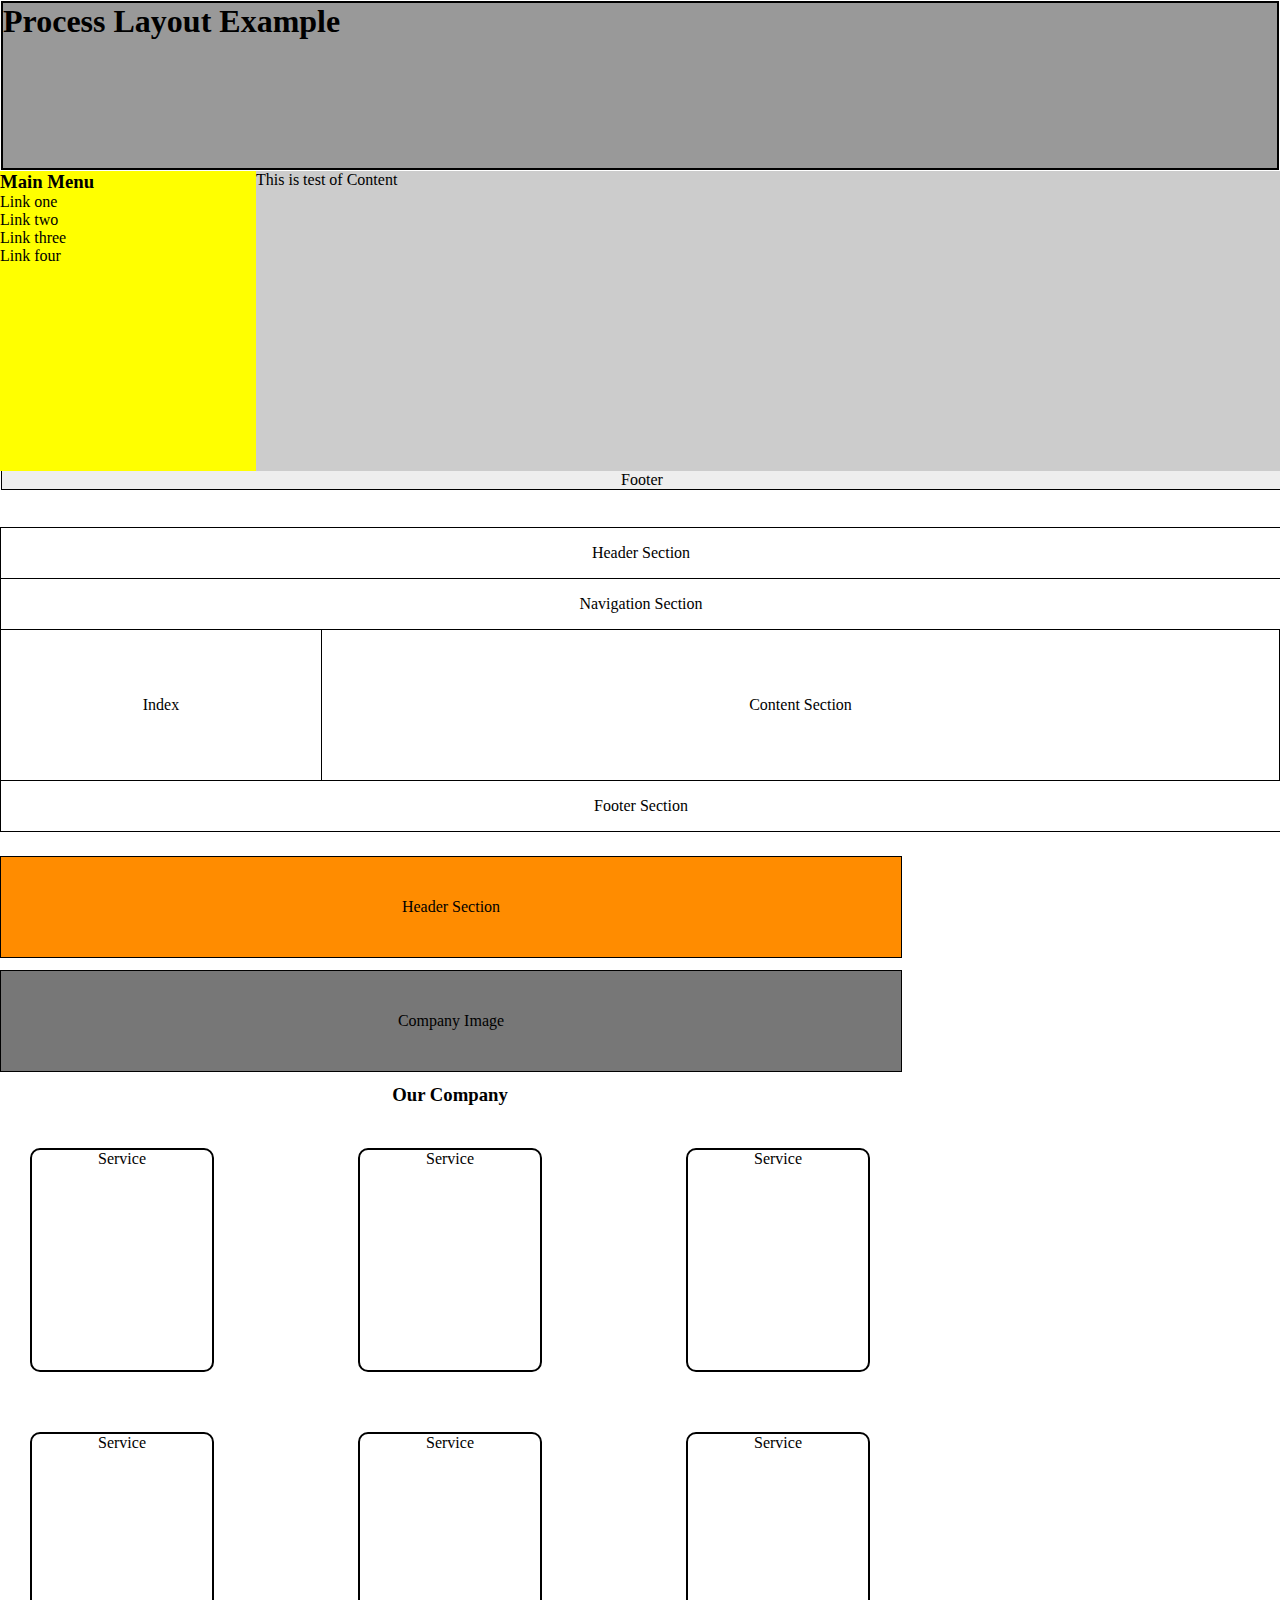
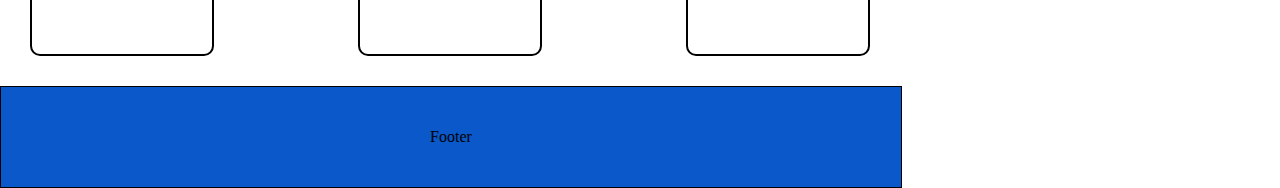
<file: HTML_Learning/index.html>
<!DOCTYPE html>
<html lang="en">
<head>
    <meta charset="UTF-8">
    <title>Title</title>
    <link rel="stylesheet" href="style.css">
</head>
<body>
    <header class="top">
        <h1>Process Layout Example</h1>
    </header>

    <section>
        <nav class="div-left">
            <h3>Main Menu</h3>
            <ul>
                <li>Link one</li>
                <li>Link two</li>
                <li>Link three</li>
                <li>Link four</li>
            </ul>
        </nav>

        <div class="content">
            <p>This is test of Content</p>
        </div>
    </section>

    <footer class="footer">
        <p>Footer</p>
    </footer>
    <br>
    <br>

    <header class="header-2">Header Section</header>
    <nav class="nav-2">
        <p>Navigation Section</p>
    </nav>
    <section class="section-2">
        <aside class="left-side-2">
            <p>Index</p>
        </aside>

        <article class="content-2">
            <p>Content Section</p>
        </article>
    </section>

    <footer class="footer-2">
        <p>Footer Section</p>
    </footer>

    <header class="header-3">Header Section</header>
    <div class="company">Company Image</div>
    <section class="content-3">
        <h3 class="title">Our Company</h3>
        <div class="item-container">
            <div class="item">
                Service
            </div>
            <div class="item">
                Service
            </div>
            <div class="item">
                Service
            </div>
            <div class="item">
                Service
            </div>
            <div class="item">
                Service
            </div>
            <div class="item">
                Service
            </div>
        </div>
    </section>

    <footer class="footer-3">Footer</footer>
</body>
</html>
</file>
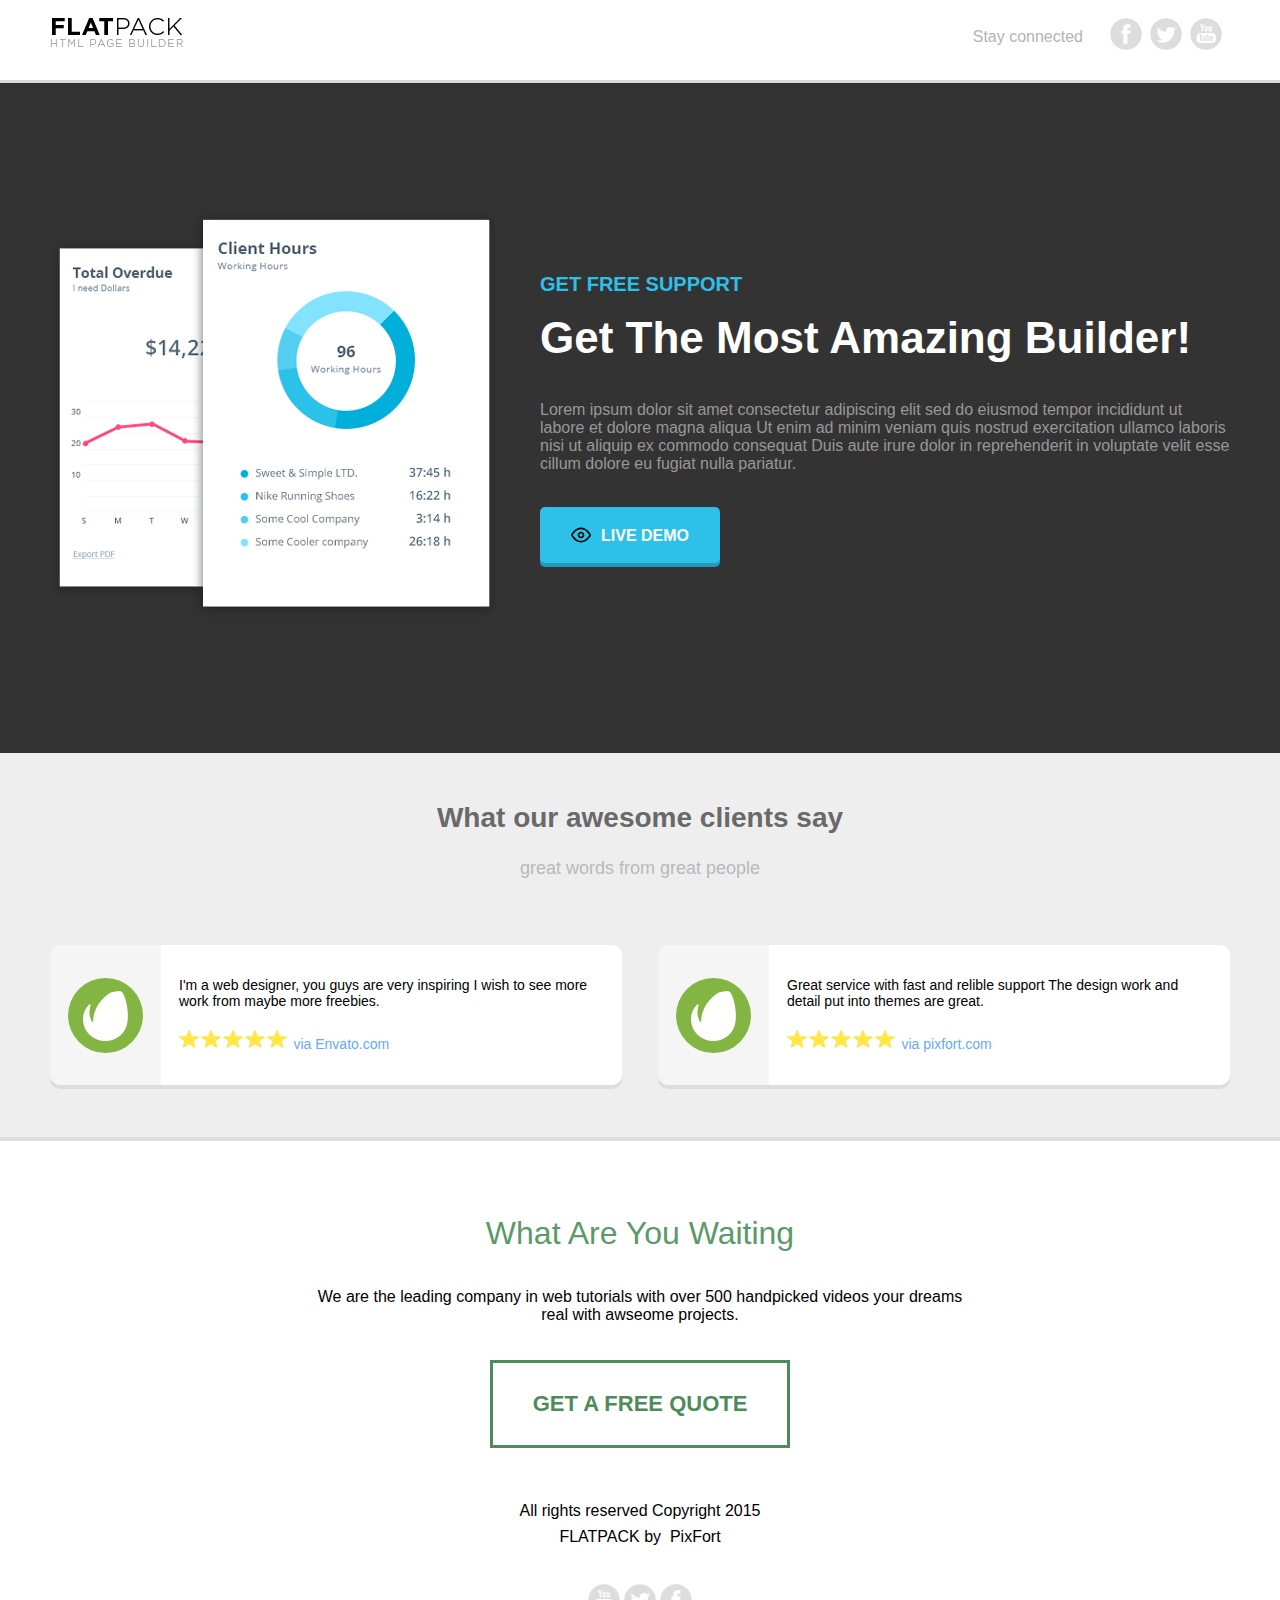
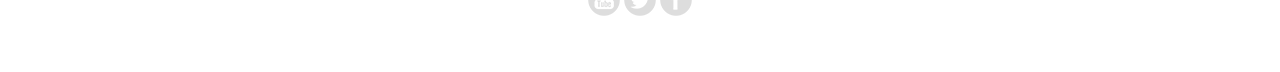
<file: Lab_Day2/Ex1_Day2/index.html>
<!DOCTYPE html>
<html lang="en">
<head>

    <meta charset="utf-8">
    <title></title>

    <link href="stylesheets/font-awesome.css" rel="stylesheet">

    <link rel="shortcut icon" href="images/favicon.ico">
    <link rel="stylesheet" href="css/style.css">

</head>
<body>

<div id="page" class="page">
    <div class="pixfort_normal_1" id="section_normal_1">
        <div class="header_style pix_builder_bg">
            <div class="container">
                <div class="sixteen columns">
                    <div class="one-third column alpha">
                        <img src="images/1_normal/logo.png" alt="">
                    </div>
                    <div class="two-thirds column omega">
                        <a href="#" class="slow_fade social_button"><img src="images/social_icons/yt.png" alt=""></a>
                        <a href="#" class="slow_fade social_button"><img src="images/social_icons/twitter.png"
                                                                         alt=""></a>
                        <a href="#" class="slow_fade social_button"><img src="images/social_icons/facebook.png" alt=""></a>
                        <div class="htext_style">
                            <span class="editContent">
                                <span class="pix_text">Stay connected</span>
                            </span>
                        </div>
                    </div>
                </div>
            </div><!-- container -->
        </div>
    </div>
    <div class="big_padding dark pix_builder_bg" id="section_normal_4_2">
        <div class="container">
            <div class="sixteen columns">
                <div class="eight columns alpha pix_container">
                    <img src="images/main/software-img-4.png" class="img_style" alt="">
                </div>
                <div class="eight columns omega">
                    <span class="bold_text big_text blue_text editContent">GET FREE SUPPORT</span>
                    <p class="big_title bold_text editContent">Get The Most Amazing Builder!</p>
                    <p class="normal_text light_gray editContent">Lorem ipsum dolor sit amet consectetur adipiscing elit
                        sed do eiusmod tempor incididunt ut labore et dolore magna aliqua Ut enim ad minim veniam quis
                        nostrud exercitation ullamco laboris nisi ut aliquip ex commodo consequat Duis aute irure dolor
                        in reprehenderit in voluptate velit esse cillum dolore eu fugiat nulla pariatur.</p>
                    <a href="#" class="pix_button btn_normal pix_button_flat blue_bg bold_text">
                        <img src="images/eye.svg" alt="" class="pi pixicon-eye"></img>
                        <span>LIVE DEMO</span>
                    </a>
                </div>
            </div>
        </div>
    </div>

    <div class="pixfort_normal_1" id="section_normal_6">
        <div class="envato_unbounce pix_builder_bg">
            <div class="container">
                <h3 class="L1_style">
                    <span class="editContent pix_text">What our awesome clients say</span>
                </h3>
                <h5 class="L2_style">
                    <span class="editContent pix_text">great words from great people</span>
                </h5>
                <div class="eight columns stbox alpha">
                    <div class="box_1 pix_builder_bg">
                        <div class="b_style">
                            <img src="images/testimonials/envato-logo.png" class="logo_style" alt="">
                        </div>
                        <div class="txt_style">
                            <p class="txt editContent">I'm a web designer, you guys are very inspiring I wish to see more
                                work from maybe more freebies.</p>
                            <span class="stars_span">
                                <img src="images/1_normal/stars.original.png" alt="">
                                <span class="env_st editContent ">
                                    <span class="pix_text">via Envato.com</span>
                                </span>
                            </span>
                        </div>
                    </div>
                </div>
                <div class="eight columns stbox omega">
                    <div class="box_2 pix_builder_bg">
                        <div class="b_style">
                            <img src="images/testimonials/envato-logo.png" class="logo_style" alt="">
                        </div>
                        <div class="txt_style">
                            <p class="txt editContent">Great service with fast and relible support The design work and
                                detail put into themes are great.</p>
                            <span class="stars_span">
                                <img src="images/1_normal/stars.original.png" alt="">
                                <span class="env_st editContent ">
                                    <span class="pix_text">via pixfort.com</span>
                                </span>
                            </span>
                        </div>
                    </div>
                </div>
            </div>
        </div>
    </div>
    <div class="pixfort_agency_14" id="section_agency_5">
        <div class="foot_st pix_builder_bg">
            <div class="container ">
                <div class="sixteen columns center_text">
                    <div class="f1_style"><span class="editContent"><span
                            class="pix_text">What Are You Waiting</span></span></div>
                    <div class="f2_style"><span class="editContent"><span class="pix_text">We are the leading company in web tutorials with over 500 handpicked videos your dreams real with awseome projects.</span></span>
                    </div>
                    <div class="second_link">
                        <span class="get_2_btn "><a class="slow_fade" href="#">GET A FREE QUOTE</a></span>
                    </div>
                    <div class="rights_st"><span class="editContent"><span class="pix_text">All rights reserved Copyright 2015</span></span>
                    </div>
                    <span class="editContent">
							<span class="pix_text">
								<span class="rights_st">FLATPACK by&nbsp;</span>   <span
                                    class="pixfort_st">PixFort</span>
							</span>
                    </span>
                    <div class="clearfix"></div>
                    <div class="center_btn center_text pix_inline_block">
                        <a href="#" class="slow_fade social_button "><img src="images/social_icons/yt.png"></a>
                        <a href="#" class="slow_fade social_button"><img src="images/social_icons/twitter.png"></a>
                        <a href="#" class="slow_fade social_button"><img src="images/social_icons/facebook.png"></a>
                    </div>
                </div>
            </div>
        </div>
    </div>
</div>
</body>
</html>
</file>
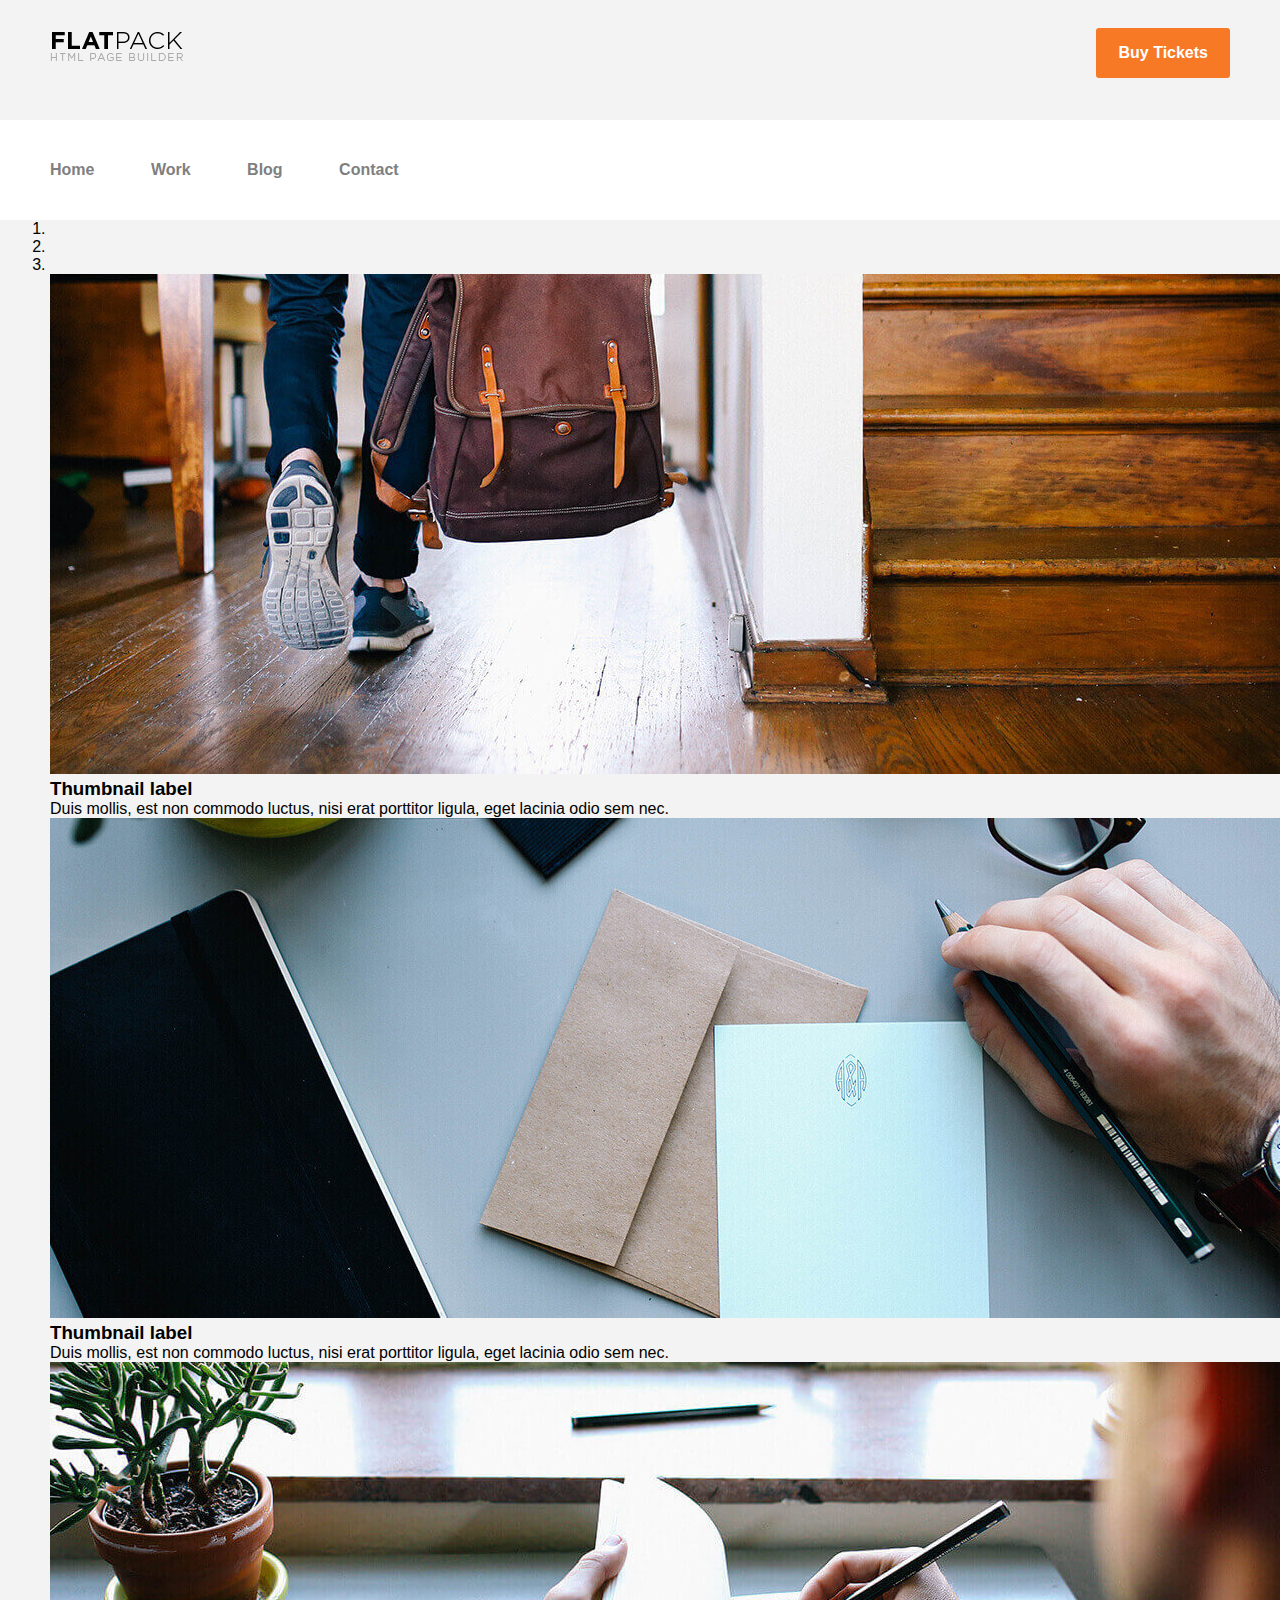
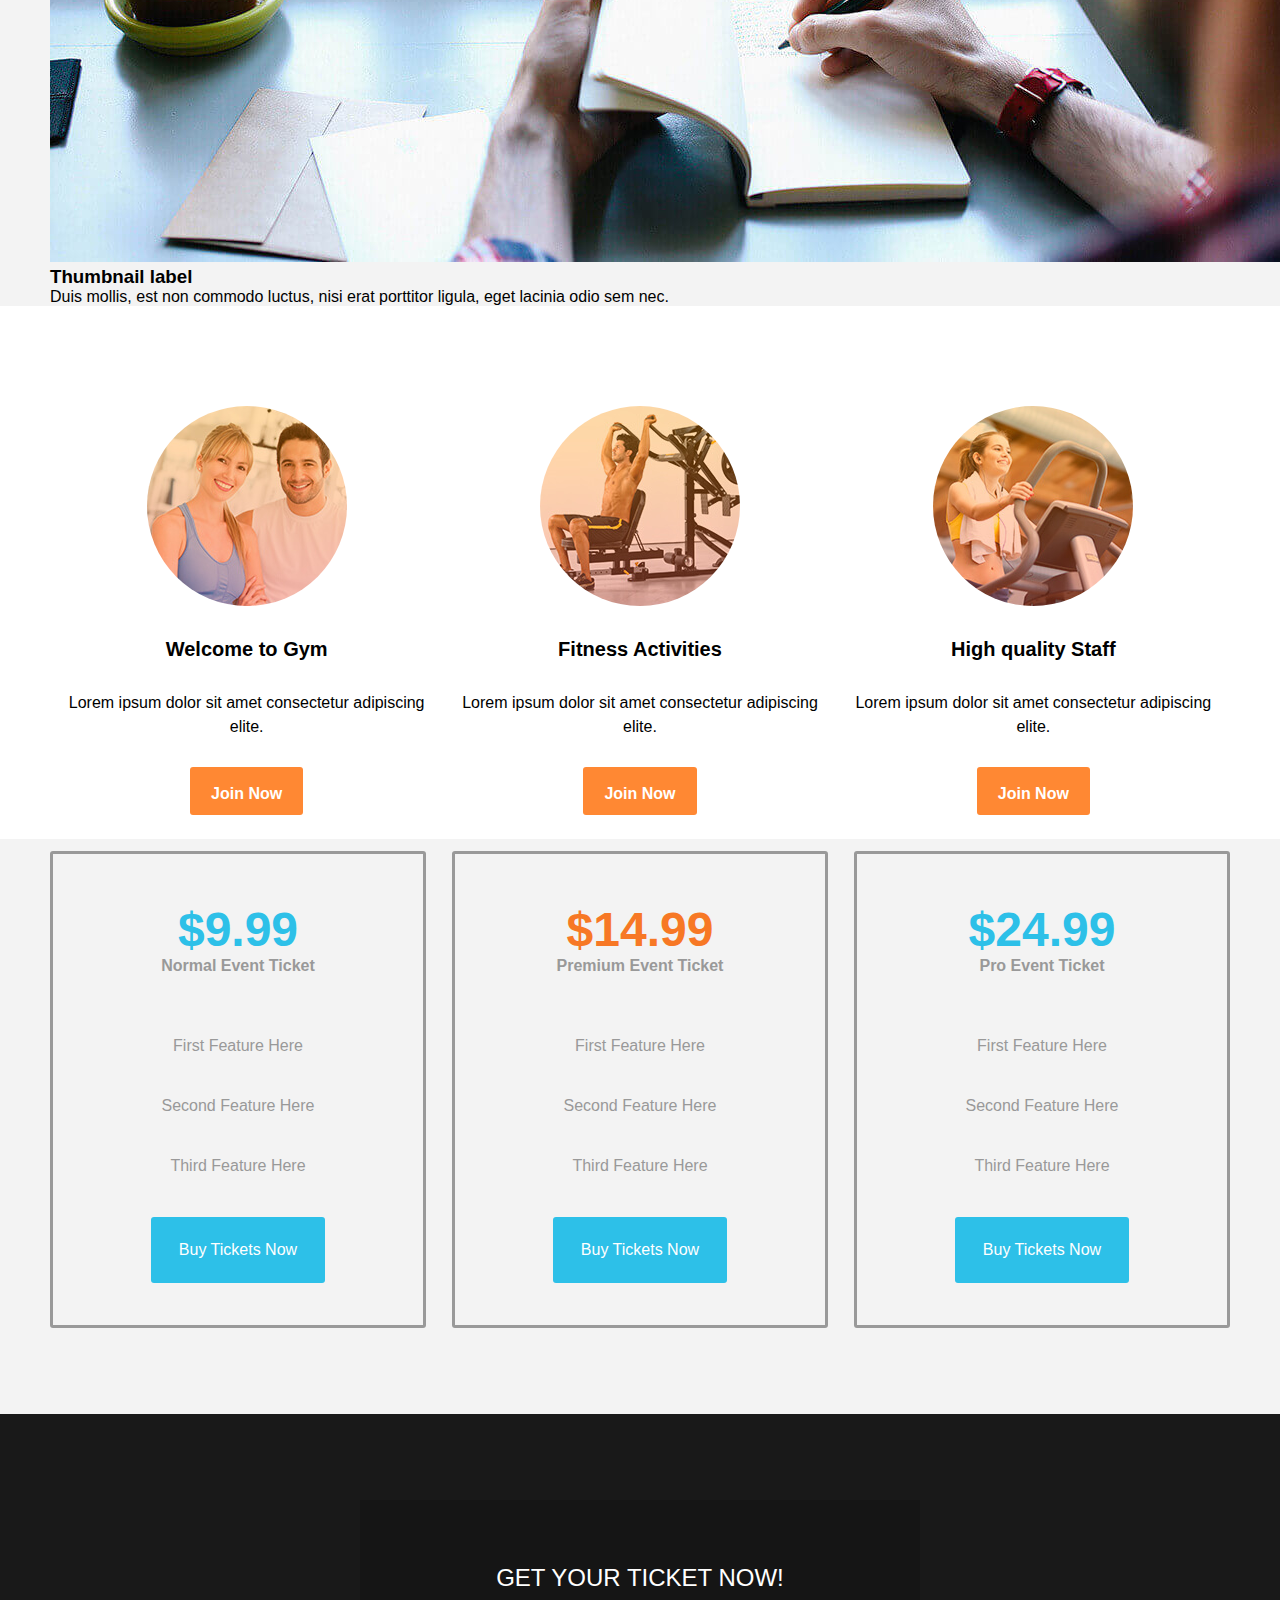
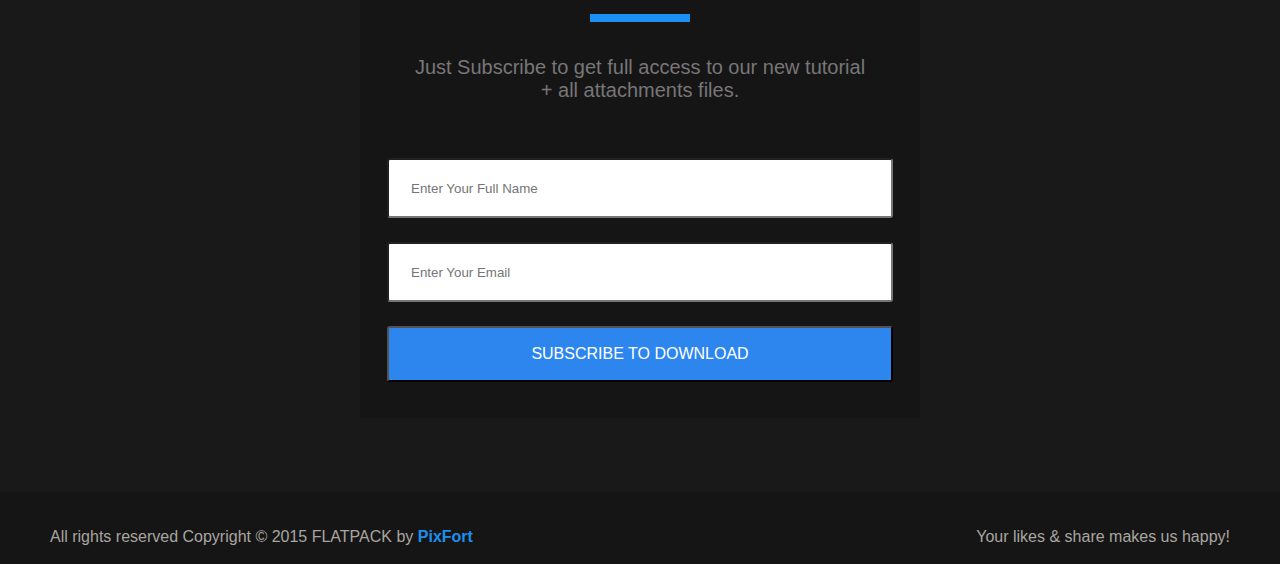
<file: Lab_Day2/Ex2_Day2/index.html>
<!DOCTYPE html>
<html lang="en">
<head>
    <meta charset="utf-8">
    <title></title>
    <link rel="shortcut icon" href="images/favicon.ico">
    <link rel="stylesheet" href="css/style.css">
    <link href="stylesheets/font-awesome.css" rel="stylesheet">
    <link rel="fonts" href="fonts/Flat-UI-Icons.dev.svg">
    <link rel="apple-touch-icon" href="images/apple-touch-icon.png">
    <link rel="apple-touch-icon" sizes="72x72" href="images/apple-touch-icon-72x72.png">
    <link rel="apple-touch-icon" sizes="114x114" href="images/apple-touch-icon-114x114.png">
</head>
<body>
<div id="page" class="page">
    <div class="light_gray_bg small_padding pix_builder_bg" id="section_text_2">
        <div class="container">
            <div class="eight columns alpha mobile_center">
                <img class="extra_small_padding padding_left_10" src="images/main/logo.png" alt="">
            </div>
            <div class="eight columns omega right_text mobile_center">
                <a href="#" class="pix_button btn_normal small_wide_button small_bold bold_text orange_bg ">
                    <span>Buy Tickets</span>
                </a>
            </div>
        </div>
    </div>


    <div class="" id="section_header_1">
        <div class="header_style header_nav_1 pix_builder_bg">
            <div class="container">
                <div class="sixteen columns firas2">
                    <nav role="navigation" class="navbar navbar-white navbar-embossed navbar-lg pix_nav_1">
                        <div class="containerss">
                            <div class="navbar-header">
                                <button data-target="#navbar-collapse-02" data-toggle="collapse" class="navbar-toggle"
                                        type="button">
                                    <span class="sr-only">Toggle navigation</span>
                                </button>
                            </div>
                            <div class="padding_25 right_socials">
                                <ul class="bottom-icons">
                                    <li><a class="pi pixicon-facebook2 light_gray" href="#fakelink"></a></li>
                                    <li><a class="pi pixicon-twitter2 light_gray" href="#fakelink"></a></li>
                                    <li><a class="pi pixicon-instagram light_gray" href="#fakelink"></a></li>
                                </ul>
                            </div>
                            <div id="navbar-collapse-02" class="collapse navbar-collapse">
                                <ul class="nav navbar-nav navbar-left">
                                    <li class="active propClone"><a href="#">Home</a></li>
                                    <li class="propClone"><a href="#">Work</a></li>
                                    <li class="propClone"><a href="#">Blog</a></li>
                                    <li class="propClone"><a href="#">Contact</a></li>
                                </ul>
                            </div><!-- /.navbar-collapse -->
                        </div><!-- /.container -->
                    </nav>
                </div>
            </div><!-- container -->
        </div>
    </div>
    <div class="pixfort_pix_slider pix_builder_bg" id="section_slider">
        <div class="container">
            <div class="sixteen columns">
                <div id="myCarousel" class="carousel slide" data-interval="false">
                    <!-- Indicators -->
                    <ol class="carousel-indicators">
                        <li data-target="#myCarousel" data-slide-to="0" class="active"></li>
                        <li data-target="#myCarousel" data-slide-to="1"></li>
                        <li data-target="#myCarousel" data-slide-to="2"></li>
                    </ol>
                    <!-- Wrapper for slides -->
                    <div class="carousel-inner">
                        <div class="item active">
                            <img src="images/main/image-1.jpg" alt="">
                            <div class="carousel-caption editContent">
                                <h3>Thumbnail label</h3>
                                <p>Duis mollis, est non commodo luctus, nisi erat porttitor ligula, eget lacinia odio
                                    sem nec.</p>
                            </div>
                        </div>
                        <div class="item">
                            <img src="images/main/image-2.jpg" alt="">
                            <div class="carousel-caption editContent">
                                <h3>Thumbnail label</h3>
                                <p>Duis mollis, est non commodo luctus, nisi erat porttitor ligula, eget lacinia odio
                                    sem nec.</p>
                            </div>
                        </div>
                        <div class="item">
                            <img src="images/main/image-3.jpg" alt="">
                            <div class="carousel-caption editContent">
                                <h3>Thumbnail label</h3>
                                <p>Duis mollis, est non commodo luctus, nisi erat porttitor ligula, eget lacinia odio
                                    sem nec.</p>
                            </div>
                        </div>
                    </div>
                    <!-- Controls -->
                    <a class="left carousel-control fui-arrow-left" href="#myCarousel" data-slide="prev"></a>
                    <a class="right carousel-control fui-arrow-right" href="#myCarousel" data-slide="next"></a>
                </div>
            </div>
        </div><!-- /.container -->
    </div>
    <div class="pixfort_gym_13 pix_builder_bg" id="section_gym_4">
        <div class="gym_life">
            <div class="container">
                <div class="sixteen columns  gym_life">

                    <div class="top_padding">
                        <div class="one-third column alpha">
                            <div class="part_st">
                                <div class="img_gym_st"><img src="images/13_gym/1.jpg" class="logo_style" alt=""></div>
                                <div class="text_gym_style">
                                    <p class="gym_st"><span class="editContent">Welcome to Gym</span></p>
                                    <p class="gym_text"><span class="editContent">Lorem ipsum dolor sit amet consectetur adipiscing elite.</span>
                                    </p>
                                </div>

                                <span class="link_3_btn editContent"><a class="slow_fade pix_text" href="#">Join Now</a></span>
                            </div>
                        </div>
                        <div class="one-third column ">
                            <div class="part_st">
                                <div class="img_gym_st"><img src="images/13_gym/2.jpg" class="logo_style" alt=""></div>
                                <div class="text_gym_style">
                                    <p class="gym_st"><span class="editContent">Fitness Activities</span></p>
                                    <p class="gym_text"><span class="editContent">Lorem ipsum dolor sit amet consectetur adipiscing elite.</span>
                                    </p>
                                </div>
                                <span class="link_3_btn editContent"><a class="slow_fade pix_text" href="#">Join Now</a></span>
                            </div>
                        </div>
                        <div class="one-third column omega">
                            <div class="part_st">
                                <div class="img_gym_st"><img src="images/13_gym/3.jpg" class="logo_style" alt=""></div>
                                <div class="text_gym_style">
                                    <p class="gym_st"><span class="editContent">High quality Staff</span></p>
                                    <p class="gym_text"><span class="editContent">Lorem ipsum dolor sit amet consectetur adipiscing elite.</span>
                                    </p>
                                </div>
                                <span class="link_3_btn editContent">
                                    <a class="slow_fade pix_text" href="#">Join Now</a>
                            </span>
                            </div>
                        </div>
                    </div>
                </div>
            </div>
        </div>
    </div>
    <div class="center_text  padding_bottom_60 light_gray_bg pix_builder_bg" id="section_intro_title">
        <div class="container">
            <div class="one-third column">
                <div class="flat_pricing pix_builder_bg">
                    <p class="big_title blue_text editContent">
                        <strong>$9.99</strong>
                    </p>
                    <p class="light_gray editContent">
                        <strong>Normal Event Ticket</strong>
                    </p>
                    <ul class="flat_pricing_list light_gray">
                        <li class="pix_text">
                                    <span class="editContent">
                                        First Feature Here
                                    </span>
                        </li>
                        <li class="pix_text">
                                    <span class="editContent">
                                        Second Feature Here
                                    </span>
                        </li>
                        <li class="pix_text">
                                    <span class="editContent">
                                        Third Feature Here
                                    </span>
                        </li>
                    </ul>
                    <a href="#" class="active_bg_open pix_button btn_normal btn_big bold_text blue_bg ">
                        <span>Buy Tickets Now</span>
                    </a>
                </div>
            </div>
            <div class="one-third column">
                <div class="flat_pricing pix_builder_bg">
                    <p class="big_title orange margin_bottom_10 editContent">
                        <strong>$14.99</strong>
                    </p>
                    <p class="light_gray editContent">
                        <strong>Premium Event Ticket</strong>
                    </p>
                    <ul class="flat_pricing_list light_gray">
                        <li class="pix_text">
                                    <span class="editContent">
                                        First Feature Here
                                    </span>
                        </li>
                        <li class="pix_text">
                                    <span class="editContent">
                                        Second Feature Here
                                    </span>
                        </li>
                        <li class="pix_text">
                                    <span class="editContent">
                                        Third Feature Here
                                    </span>
                        </li>
                    </ul>
                    <a href="#" class="active_bg_open pix_button btn_normal btn_big bold_text orange_bg ">
                        <span>Buy Tickets Now</span>
                    </a>
                </div>
            </div>
            <div class="one-third column">
                <div class="flat_pricing pix_builder_bg">
                    <p class="big_title blue_text editContent">
                        <strong>$24.99</strong>
                    </p>
                    <p class="light_gray editContent">
                        <strong>Pro Event Ticket</strong>
                    </p>
                    <ul class="flat_pricing_list light_gray">
                        <li class="pix_text">
                                    <span class="editContent">
                                        First Feature Here
                                    </span>
                        </li>
                        <li class="pix_text">
                                    <span class="editContent">
                                        Second Feature Here
                                    </span>
                        </li>
                        <li class="pix_text">
                                    <span class="editContent">
                                        Third Feature Here
                                    </span>
                        </li>
                    </ul>
                    <a href="#" class="active_bg_open pix_button btn_normal btn_big bold_text blue_bg ">
                        <span>Buy Tickets Now</span>
                    </a>
                </div>
            </div>
        </div>
    </div>
    <div class="pixfort_party_15" id="section_party_3">
        <div class="subscribe pix_builder_bg">
            <div class="container">
                <div class="sixteen columns">
                    <div class="text_input pix_builder_bg">
                        <div class="headtext_style">
                            <span class="editContent">
                                <span class="pix_text">
                                    GET YOUR TICKET NOW!
                                </span>
                            </span>
                        </div>
                        <div class="segment pix_builder_bg"></div>
                        <span class="editContent">
                            <p class="subtext_style">
                                Just Subscribe to get full access to our new tutorial + all attachments files.
                            </p>
                        </span>
                        <div class="contact_st">
                            <form id="contact_form" pix-confirm="hidden_pix_15">
                                <div id="result">
                                    <input type="text" name="name" id="name" placeholder="Enter Your Full Name"
                                           class="pix_text">
                                    <input type="email" name="email" id="email" placeholder="Enter Your Email"
                                           class="pix_text">
                                    <button class="subscribe_btn pix_text" id="submit_btn_15">
                                        <span class="editContent">SUBSCRIBE TO DOWNLOAD</span>
                                    </button>
                                </div>
                            </form>
                        </div>
                    </div>
                </div>
            </div>
        </div>
    </div>
    <div id="hidden_pix_15" class="confirm_page confirm_page_15 pix_builder_bg">
        <div class="pixfort_party_15">
            <div class="container">
                <div class="confirm_header">
                <span class="editContent">
                    <span class="pix_text">
                        Thank You Very Much!
                    </span>
                </span>
                </div>
                <div class="confirm_text">
                <span class="editContent">
                    <span class="pix_text">
                        Lorem ipsum dolor sit amet consectetur adipiscing elit sed do eiusmod tempor incididunt.
                    </span>
                </span>
                </div>
                <div class="center_text padding_bottom_60">
                    <ul class="bottom-icons confirm_icons center_text big_title pix_inline_block">
                        <li><a class="pi pixicon-facebook6 white" href="#fakelink"></a></li>
                        <li><a class="pi pixicon-twitter6 white" href="#fakelink"></a></li>
                        <li><a class="pi pixicon-googleplus7 white" href="#fakelink"></a></li>
                    </ul>
                </div>
            </div>
        </div>
    </div>
    <div class="pixfort_party_15" id="section_party_4">
        <div class="foot_st pix_builder_bg">
            <div class="container">
                <div class="sixteen columns">
                    <div class="seven columns alpha">
                        <span class="editContent">
                            <span class="pix_text">
                                <span class="rights_st"> All rights reserved Copyright © 2015 FLATPACK by
                                    <span class="pixfort_st">PixFort</span>
                                </span>
                            </span>
                        </span>
                    </div>
                    <div class="nine columns omega ">
                        <div class="socbuttons">
                            <div class="soc_icons pix_builder_bg">
                                <ul class="bottom-icons">
                                    <li><a class="pi pixicon-facebook2 normal_gray" href="#fakelink"></a></li>
                                    <li><a class="pi pixicon-twitter2 normal_gray" href="#fakelink"></a></li>
                                    <li><a class="pi pixicon-instagram normal_gray" href="#fakelink"></a></li>
                                </ul>
                            </div>
                            <div class="likes_st">
                                <span class="editContent">
                                    <span class="pix_text">Your likes &amp; share makes us happy!</span>
                                </span>
                            </div>
                        </div>
                    </div>
                </div>
            </div>
        </div>
    </div>
</div>

</body>
</html>
</file>
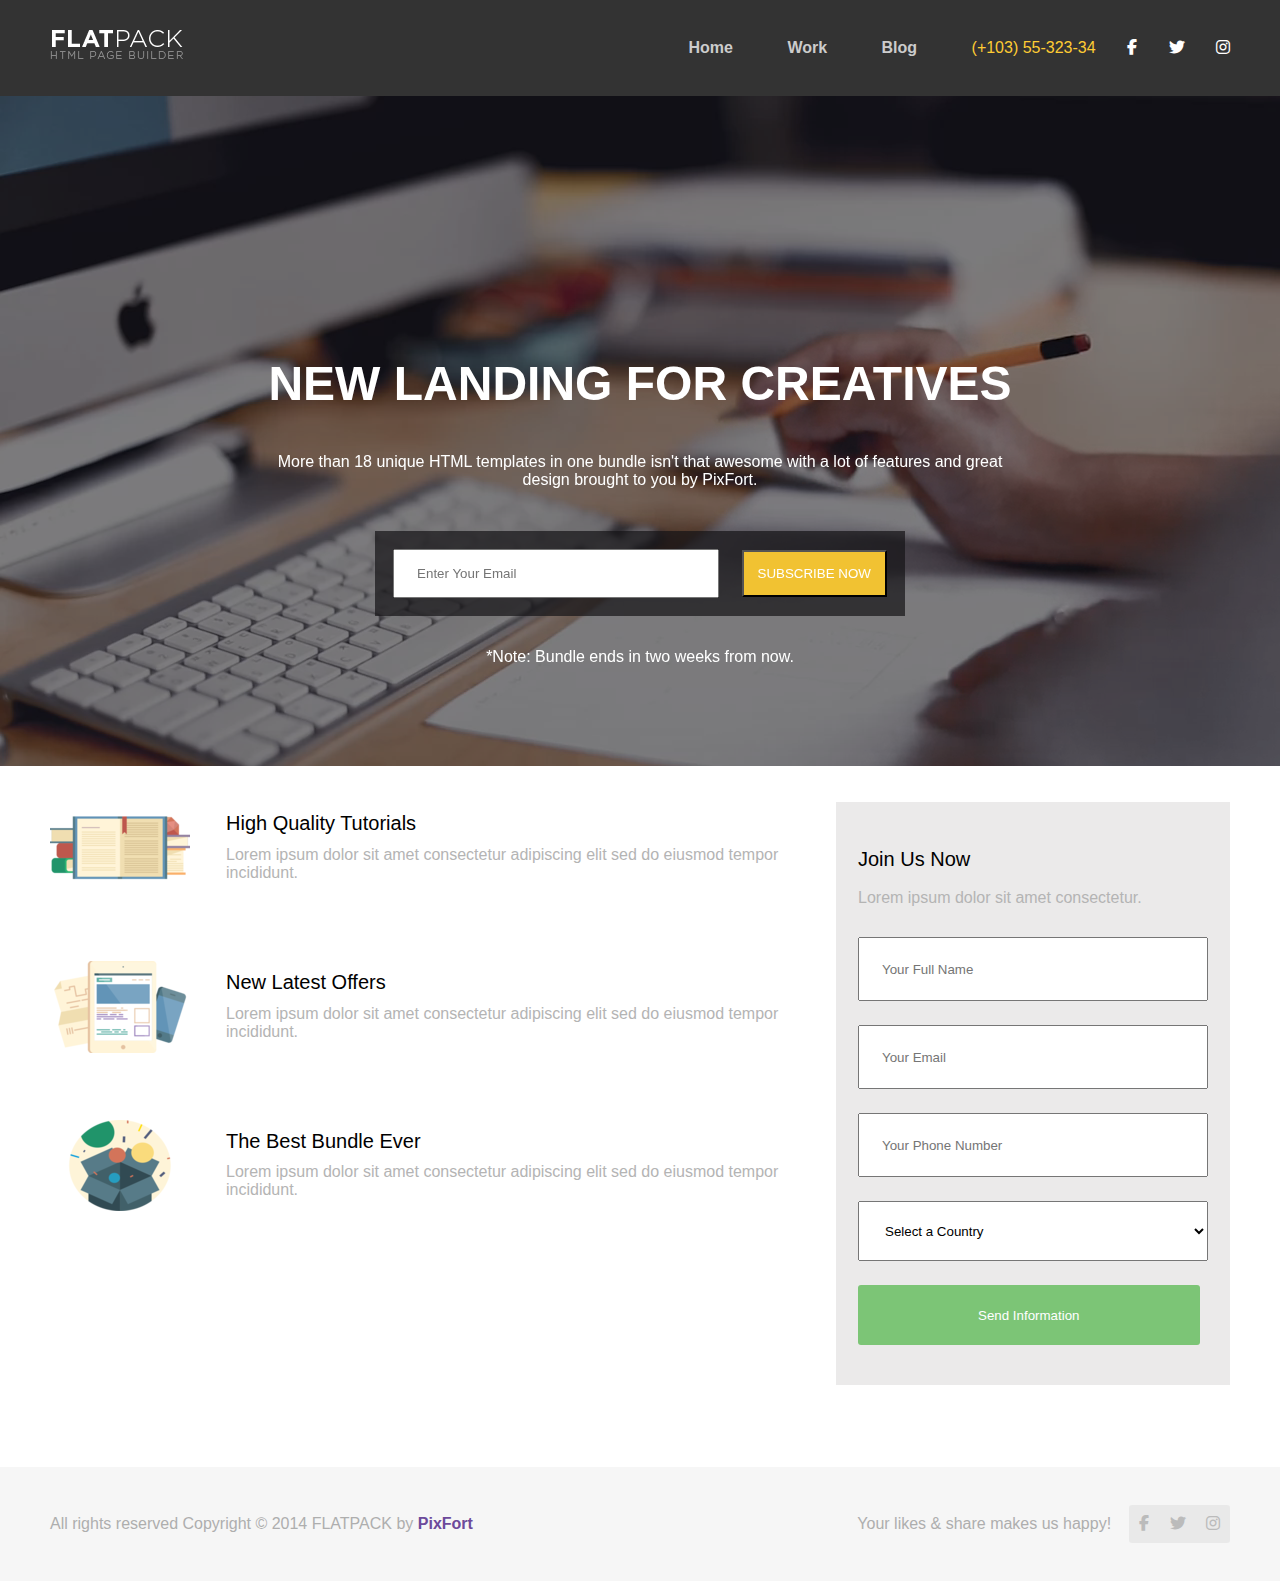
<file: Lab_Day2/Ex3_Day2/index.html>
<!DOCTYPE html>
<html lang="en">
<head>
    <meta charset="utf-8">
    <title></title>
    <link rel="stylesheet" href="https://cdnjs.cloudflare.com/ajax/libs/font-awesome/6.4.2/css/all.min.css">
    <link rel="shortcut icon" href="images/favicon.ico">
    <link rel="stylesheet" href="css/style.css">
    <link rel="apple-touch-icon" href="images/apple-touch-icon.png">
    <link rel="apple-touch-icon" sizes="72x72" href="images/apple-touch-icon-72x72.png">
    <link rel="apple-touch-icon" sizes="114x114" href="images/apple-touch-icon-114x114.png">

</head>
<body>

<div id="page" class="page">
    <div class="pixfort_normal_1" id="section_header_2_dark">
        <div class=" header_nav_1 dark pix_builder_bg">
            <div class="container">
                <div class="sixteen columns firas2">
                    <nav role="navigation" class="navbar navbar-white navbar-embossed navbar-lg pix_nav_1">
                        <div class="containerss">
                            <div class="navbar-header">
                                <button data-target="#navbar-collapse-02" data-toggle="collapse"
                                        class="navbar-toggle pix_text" type="button">
                                    <span class="sr-only ">Toggle navigation</span>
                                </button>
                                <img src="images/main/logo-dark.png" class="pix_nav_logo" alt="">
                            </div>
                            <div id="navbar-collapse-02" class="collapse navbar-collapse">
                                <ul class="nav navbar-nav navbar-right">
                                    <li class="active propClone"><a href="#">Home</a></li>
                                    <li class="propClone"><a href="#">Work</a></li>
                                    <li class="propClone"><a href="#">Blog</a></li>
                                    <li class="propClone"><span class="text_span editContent">(+103) 55-323-34</span>
                                    </li>
                                    <li class="propClone icon-item"><a href="#"><i class="fa-brands fa-facebook-f"
                                                                                   style="color: #ffffff;"></i></a></li>
                                    <li class="propClone icon-item"><a href="#"><i class="fa-brands fa-twitter"
                                                                                   style="color: #ffffff;"></i></a></li>
                                    <li class="propClone icon-item"><a href="#"><i class="fa-brands fa-instagram"
                                                                                   style="color: #ffffff;"></i></a></li>
                                </ul>
                            </div><!-- /.navbar-collapse -->
                        </div><!-- /.container -->
                    </nav>
                </div>
            </div><!-- container -->
        </div>
    </div>
    <div class="pixfort_normal_1 creative_video_header" id="section_pix_4">
        <div class="has-video creative_header">
            <div class="mask"></div>
            <div class="pix_video_div section_video">
                <video autoplay poster="images/video/video_bg.jpg" class="bgvid" loop muted>
                    <source src="images/video/video_bg.webm" type="video/webm">
                    <source src="images/video/video_bg.mp4" type="video/mp4">
                    <source src="images/video/video_bg.ogv" type="video/ogv">
                </video>
            </div>
            <div class="section_wrapper clearfix">
                <div class="container">
                    <div class="sixteen columns context_style">
                        <div class="title_style">
                                <span class="editContent">
                                    <span class="pix_text">NEW LANDING FOR CREATIVES</span>
                                </span>
                        </div>
                        <div class="subtitle_style">
                                <span class="creative_h_text">
                                    <span class="editContent"><span class="pix_text">More than 18 unique HTML templates in one bundle isn't that awesome with a lot of features and great design brought to you by PixFort.</span></span>
                                </span>
                        </div>
                        <div class="email_subscribe pix_builder_bg">
                            <form id="contact_form" pix-confirm="hidden_pix_1">
                                <input type="email" name="email" id="email" placeholder="Enter Your Email"
                                       class="pix_text">
                                <button class="subscribe_btn pix_text" id="subscribe_btn_1">SUBSCRIBE NOW</button>
                                <div id="result"></div>
                            </form>
                        </div>
                        <div class="note_st">
                            <span class="creative_note"><span class="editContent"><span class="pix_text">*Note: Bundle ends in two weeks from now.</span></span></span>
                        </div>
                    </div>
                </div><!-- container -->
            </div>
        </div>
    </div>
    <div id="hidden_pix_1" class="confirm_page confirm_page_1 pix_builder_bg">
        <div class="pixfort_normal_1">
            <div class="confirm_logo">
                <span class="conf_img">
                    <img src="images/video/confirm1.png" alt="">
                </span>
            </div>
            <div class="confirm_header">
                <span class="editContent">
                    <span class="pix_text">THANK YOU FOR SUBSCRIPTION</span>
                </span>
            </div>
            <div class="confirm_text">
                <span class="editContent">
                    <span class="pix_text">Our service is astonishingly thin and light.</span>
                </span>
            </div>
            <div class="confirm_social">
                <div class="confirm_social_box pix_builder_bg">
                    <a href="https://twitter.com/share" class="twitter-share-button" data-via="pixfort"
                       data-count="none">Tweet</a>
                    <span class="confirm_gp">
                            <span class="g-plusone " data-size="medium" data-annotation="none"></span>
                        </span>
                    <div class="fb-like"
                         data-href="http://themeforest.net/item/flatpack-landing-pages-pack-with-page-builder/10591107"
                         data-layout="button" data-action="like" data-show-faces="false" data-share="false"></div>
                </div>
            </div>
        </div>
    </div>
    <div class="section_pointer" pix-name="video"></div>
    <div class="pixfort_university_6" id="section_university_5">
        <div class="join_us_section pix_builder_bg">
            <div class="container">
                <div class="sixteen columns">
                    <div class="ten columns  alpha">
                        <div class="zone_left">
                            <div class="psingle_item">
                                <div class="icon_st"><img src="images/6_university/icon_1.png" alt=""></div>
                                <div class="text_st">
                                    <p class="title_st editContent">High Quality Tutorials</p>
                                    <p class="subject_st editContent">Lorem ipsum dolor sit amet consectetur adipiscing
                                        elit sed do eiusmod tempor incididunt.</p>
                                </div>
                            </div>
                            <div class="clearfix"></div>
                            <div class="psingle_item">
                                <div class="icon_st"><img src="images/6_university/icon_2.png" alt=""></div>
                                <div class="text_st">
                                    <p class="title_st editContent">New Latest Offers</p>
                                    <p class="subject_st editContent">Lorem ipsum dolor sit amet consectetur adipiscing
                                        elit sed do eiusmod tempor incididunt.</p>
                                </div>
                            </div>
                            <div class="clearfix"></div>
                            <div class="psingle_item">
                                <div class="icon_st"><img src="images/6_university/icon_3.png" alt=""></div>
                                <div class="text_st">
                                    <p class="title_st editContent">The Best Bundle Ever</p>
                                    <p class="subject_st editContent">Lorem ipsum dolor sit amet consectetur adipiscing
                                        elit sed do eiusmod tempor incididunt.</p>
                                </div>
                            </div>
                        </div>
                    </div>
                    <div class="six columns omega">
                        <div class="substyle pix_builder_bg">
                            <div class="title-style"><span class="editContent"><span class="pix_text">Join Us Now</span></span>
                            </div>
                            <br>
                            <div class="text-style">
                                <span class="editContent"><span
                                        class="pix_text">Lorem ipsum dolor sit amet consectetur.</span></span>
                            </div>
                            <br>
                            <div class="clearfix"></div>
                            <form id="contact_form" pix-confirm="hidden_pix_6">
                                <div id="result"></div>
                                <input type="text" name="name" id="name" placeholder="Your Full Name" class="pix_text">
                                <input type="email" name="email" id="email" placeholder="Your Email" class="pix_text">
                                <input type="text" name="number" id="number" placeholder="Your Phone Number"
                                       class="pix_text">
                                <div class="select_st">
                                    <select id="countries" name="countries" class="pix_text">
                                        <option value="">Select a Country</option>
                                        <option value="Afghanistan">Afghanistan</option>
                                        <option value="Aland Islands">Aland Islands</option>
                                        <option value="Albania">Albania</option>
                                        <option value="Algeria">Algeria</option>
                                        <option value="American Samoa">American Samoa</option>
                                        <option value="Andorra">Andorra</option>
                                        <option value="Angola">Angola</option>
                                        <option value="Anguilla">Anguilla</option>
                                        <option value="Antarctica">Antarctica</option>
                                        <option value="Antigua and Barbuda">Antigua and Barbuda</option>
                                        <option value="Argentina">Argentina</option>
                                        <option value="Armenia">Armenia</option>
                                        <option value="Aruba">Aruba</option>
                                        <option value="Australia">Australia</option>
                                        <option value="Austria">Austria</option>
                                        <option value="Azerbaijan">Azerbaijan</option>
                                        <option value="Bahamas">Bahamas</option>
                                        <option value="Bahrain">Bahrain</option>
                                        <option value="Bangladesh">Bangladesh</option>
                                        <option value="Barbados">Barbados</option>
                                        <option value="Belarus">Belarus</option>
                                        <option value="Belgium">Belgium</option>
                                        <option value="Belize">Belize</option>
                                        <option value="Benin">Benin</option>
                                        <option value="Bermuda">Bermuda</option>
                                        <option value="Bhutan">Bhutan</option>
                                        <option value="Bolivia">Bolivia</option>
                                        <option value="Bosnia and Herzegovina">Bosnia and Herzegovina</option>
                                        <option value="Botswana">Botswana</option>
                                        <option value="Bouvet Island">Bouvet Island</option>
                                        <option value="Brazil">Brazil</option>
                                        <option value="British Indian Ocean Territory">British Indian Ocean Territory
                                        </option>
                                        <option value="Brunei Darussalam">Brunei Darussalam</option>
                                        <option value="Bulgaria">Bulgaria</option>
                                        <option value="Burkina Faso">Burkina Faso</option>
                                        <option value="Burundi">Burundi</option>
                                        <option value="Cambodia">Cambodia</option>
                                        <option value="Cameroon">Cameroon</option>
                                        <option value="Canada">Canada</option>
                                        <option value="Cape Verde">Cape Verde</option>
                                        <option value="Cayman Islands">Cayman Islands</option>
                                        <option value="Central African Republic">Central African Republic</option>
                                        <option value="Chad">Chad</option>
                                        <option value="Chile">Chile</option>
                                        <option value="China">China</option>
                                        <option value="Christmas Island">Christmas Island</option>
                                        <option value="Cocos (Keeling) Islands">Cocos (Keeling) Islands</option>
                                        <option value="Colombia">Colombia</option>
                                        <option value="Comoros">Comoros</option>
                                        <option value="Congo">Congo</option>
                                        <option value="Congo, The Democratic Republic of The">Congo, The Democratic
                                            Republic of The
                                        </option>
                                        <option value="Cook Islands">Cook Islands</option>
                                        <option value="Costa Rica">Costa Rica</option>
                                        <option value="Cote D'ivoire">Cote D'ivoire</option>
                                        <option value="Croatia">Croatia</option>
                                        <option value="Cuba">Cuba</option>
                                        <option value="Cyprus">Cyprus</option>
                                        <option value="Czech Republic">Czech Republic</option>
                                        <option value="Denmark">Denmark</option>
                                        <option value="Djibouti">Djibouti</option>
                                        <option value="Dominica">Dominica</option>
                                        <option value="Dominican Republic">Dominican Republic</option>
                                        <option value="Ecuador">Ecuador</option>
                                        <option value="Egypt">Egypt</option>
                                        <option value="El Salvador">El Salvador</option>
                                        <option value="Equatorial Guinea">Equatorial Guinea</option>
                                        <option value="Eritrea">Eritrea</option>
                                        <option value="Estonia">Estonia</option>
                                        <option value="Ethiopia">Ethiopia</option>
                                        <option value="Falkland Islands (Malvinas)">Falkland Islands (Malvinas)</option>
                                        <option value="Faroe Islands">Faroe Islands</option>
                                        <option value="Fiji">Fiji</option>
                                        <option value="Finland">Finland</option>
                                        <option value="France">France</option>
                                        <option value="French Guiana">French Guiana</option>
                                        <option value="French Polynesia">French Polynesia</option>
                                        <option value="French Southern Territories">French Southern Territories</option>
                                        <option value="Gabon">Gabon</option>
                                        <option value="Gambia">Gambia</option>
                                        <option value="Georgia">Georgia</option>
                                        <option value="Germany">Germany</option>
                                        <option value="Ghana">Ghana</option>
                                        <option value="Gibraltar">Gibraltar</option>
                                        <option value="Greece">Greece</option>
                                        <option value="Greenland">Greenland</option>
                                        <option value="Grenada">Grenada</option>
                                        <option value="Guadeloupe">Guadeloupe</option>
                                        <option value="Guam">Guam</option>
                                        <option value="Guatemala">Guatemala</option>
                                        <option value="Guernsey">Guernsey</option>
                                        <option value="Guinea">Guinea</option>
                                        <option value="Guinea-bissau">Guinea-bissau</option>
                                        <option value="Guyana">Guyana</option>
                                        <option value="Haiti">Haiti</option>
                                        <option value="Heard Island and Mcdonald Islands">Heard Island and Mcdonald
                                            Islands
                                        </option>
                                        <option value="Holy See (Vatican City State)">Holy See (Vatican City State)
                                        </option>
                                        <option value="Honduras">Honduras</option>
                                        <option value="Hong Kong">Hong Kong</option>
                                        <option value="Hungary">Hungary</option>
                                        <option value="Iceland">Iceland</option>
                                        <option value="India">India</option>
                                        <option value="Indonesia">Indonesia</option>
                                        <option value="Iran, Islamic Republic of">Iran, Islamic Republic of</option>
                                        <option value="Iraq">Iraq</option>
                                        <option value="Ireland">Ireland</option>
                                        <option value="Isle of Man">Isle of Man</option>
                                        <option value="Israel">Israel</option>
                                        <option value="Italy">Italy</option>
                                        <option value="Jamaica">Jamaica</option>
                                        <option value="Japan">Japan</option>
                                        <option value="Jersey">Jersey</option>
                                        <option value="Jordan">Jordan</option>
                                        <option value="Kazakhstan">Kazakhstan</option>
                                        <option value="Kenya">Kenya</option>
                                        <option value="Kiribati">Kiribati</option>
                                        <option value="Korea, Democratic People's Republic of">Korea, Democratic
                                            People's Republic of
                                        </option>
                                        <option value="Korea, Republic of">Korea, Republic of</option>
                                        <option value="Kuwait">Kuwait</option>
                                        <option value="Kyrgyzstan">Kyrgyzstan</option>
                                        <option value="Lao People's Democratic Republic">Lao People's Democratic
                                            Republic
                                        </option>
                                        <option value="Latvia">Latvia</option>
                                        <option value="Lebanon">Lebanon</option>
                                        <option value="Lesotho">Lesotho</option>
                                        <option value="Liberia">Liberia</option>
                                        <option value="Libyan Arab Jamahiriya">Libyan Arab Jamahiriya</option>
                                        <option value="Liechtenstein">Liechtenstein</option>
                                        <option value="Lithuania">Lithuania</option>
                                        <option value="Luxembourg">Luxembourg</option>
                                        <option value="Macao">Macao</option>
                                        <option value="Macedonia, The Former Yugoslav Republic of">Macedonia, The Former
                                            Yugoslav Republic of
                                        </option>
                                        <option value="Madagascar">Madagascar</option>
                                        <option value="Malawi">Malawi</option>
                                        <option value="Malaysia">Malaysia</option>
                                        <option value="Maldives">Maldives</option>
                                        <option value="Mali">Mali</option>
                                        <option value="Malta">Malta</option>
                                        <option value="Marshall Islands">Marshall Islands</option>
                                        <option value="Martinique">Martinique</option>
                                        <option value="Mauritania">Mauritania</option>
                                        <option value="Mauritius">Mauritius</option>
                                        <option value="Mayotte">Mayotte</option>
                                        <option value="Mexico">Mexico</option>
                                        <option value="Micronesia, Federated States of">Micronesia, Federated States
                                            of
                                        </option>
                                        <option value="Moldova, Republic of">Moldova, Republic of</option>
                                        <option value="Monaco">Monaco</option>
                                        <option value="Mongolia">Mongolia</option>
                                        <option value="Montenegro">Montenegro</option>
                                        <option value="Montserrat">Montserrat</option>
                                        <option value="Morocco">Morocco</option>
                                        <option value="Mozambique">Mozambique</option>
                                        <option value="Myanmar">Myanmar</option>
                                        <option value="Namibia">Namibia</option>
                                        <option value="Nauru">Nauru</option>
                                        <option value="Nepal">Nepal</option>
                                        <option value="Netherlands">Netherlands</option>
                                        <option value="Netherlands Antilles">Netherlands Antilles</option>
                                        <option value="New Caledonia">New Caledonia</option>
                                        <option value="New Zealand">New Zealand</option>
                                        <option value="Nicaragua">Nicaragua</option>
                                        <option value="Niger">Niger</option>
                                        <option value="Nigeria">Nigeria</option>
                                        <option value="Niue">Niue</option>
                                        <option value="Norfolk Island">Norfolk Island</option>
                                        <option value="Northern Mariana Islands">Northern Mariana Islands</option>
                                        <option value="Norway">Norway</option>
                                        <option value="Oman">Oman</option>
                                        <option value="Pakistan">Pakistan</option>
                                        <option value="Palau">Palau</option>
                                        <option value="Palestinian Territory, Occupied">Palestinian Territory,
                                            Occupied
                                        </option>
                                        <option value="Panama">Panama</option>
                                        <option value="Papua New Guinea">Papua New Guinea</option>
                                        <option value="Paraguay">Paraguay</option>
                                        <option value="Peru">Peru</option>
                                        <option value="Philippines">Philippines</option>
                                        <option value="Pitcairn">Pitcairn</option>
                                        <option value="Poland">Poland</option>
                                        <option value="Portugal">Portugal</option>
                                        <option value="Puerto Rico">Puerto Rico</option>
                                        <option value="Qatar">Qatar</option>
                                        <option value="Reunion">Reunion</option>
                                        <option value="Romania">Romania</option>
                                        <option value="Russian Federation">Russian Federation</option>
                                        <option value="Rwanda">Rwanda</option>
                                        <option value="Saint Helena">Saint Helena</option>
                                        <option value="Saint Kitts and Nevis">Saint Kitts and Nevis</option>
                                        <option value="Saint Lucia">Saint Lucia</option>
                                        <option value="Saint Pierre and Miquelon">Saint Pierre and Miquelon</option>
                                        <option value="Saint Vincent and The Grenadines">Saint Vincent and The
                                            Grenadines
                                        </option>
                                        <option value="Samoa">Samoa</option>
                                        <option value="San Marino">San Marino</option>
                                        <option value="Sao Tome and Principe">Sao Tome and Principe</option>
                                        <option value="Saudi Arabia">Saudi Arabia</option>
                                        <option value="Senegal">Senegal</option>
                                        <option value="Serbia">Serbia</option>
                                        <option value="Seychelles">Seychelles</option>
                                        <option value="Sierra Leone">Sierra Leone</option>
                                        <option value="Singapore">Singapore</option>
                                        <option value="Slovakia">Slovakia</option>
                                        <option value="Slovenia">Slovenia</option>
                                        <option value="Solomon Islands">Solomon Islands</option>
                                        <option value="Somalia">Somalia</option>
                                        <option value="South Africa">South Africa</option>
                                        <option value="South Georgia and The South Sandwich Islands">South Georgia and
                                            The South Sandwich Islands
                                        </option>
                                        <option value="Spain">Spain</option>
                                        <option value="Sri Lanka">Sri Lanka</option>
                                        <option value="Sudan">Sudan</option>
                                        <option value="Suriname">Suriname</option>
                                        <option value="Svalbard and Jan Mayen">Svalbard and Jan Mayen</option>
                                        <option value="Swaziland">Swaziland</option>
                                        <option value="Sweden">Sweden</option>
                                        <option value="Switzerland">Switzerland</option>
                                        <option value="Syrian Arab Republic">Syrian Arab Republic</option>
                                        <option value="Taiwan, Province of China">Taiwan, Province of China</option>
                                        <option value="Tajikistan">Tajikistan</option>
                                        <option value="Tanzania, United Republic of">Tanzania, United Republic of
                                        </option>
                                        <option value="Thailand">Thailand</option>
                                        <option value="Timor-leste">Timor-leste</option>
                                        <option value="Togo">Togo</option>
                                        <option value="Tokelau">Tokelau</option>
                                        <option value="Tonga">Tonga</option>
                                        <option value="Trinidad and Tobago">Trinidad and Tobago</option>
                                        <option value="Tunisia">Tunisia</option>
                                        <option value="Turkey">Turkey</option>
                                        <option value="Turkmenistan">Turkmenistan</option>
                                        <option value="Turks and Caicos Islands">Turks and Caicos Islands</option>
                                        <option value="Tuvalu">Tuvalu</option>
                                        <option value="Uganda">Uganda</option>
                                        <option value="Ukraine">Ukraine</option>
                                        <option value="United Arab Emirates">United Arab Emirates</option>
                                        <option value="United Kingdom">United Kingdom</option>
                                        <option value="United States">United States</option>
                                        <option value="United States Minor Outlying Islands">United States Minor
                                            Outlying Islands
                                        </option>
                                        <option value="Uruguay">Uruguay</option>
                                        <option value="Uzbekistan">Uzbekistan</option>
                                        <option value="Vanuatu">Vanuatu</option>
                                        <option value="Venezuela">Venezuela</option>
                                        <option value="Viet Nam">Viet Nam</option>
                                        <option value="Virgin Islands, British">Virgin Islands, British</option>
                                        <option value="Virgin Islands, U.S.">Virgin Islands, U.S.</option>
                                        <option value="Wallis and Futuna">Wallis and Futuna</option>
                                        <option value="Western Sahara">Western Sahara</option>
                                        <option value="Yemen">Yemen</option>
                                        <option value="Zambia">Zambia</option>
                                        <option value="Zimbabwe">Zimbabwe</option>

                                    </select>
                                </div>
                                <span class="send_btn">
                                    <button type="submit" class="submit_btn pix_text" id="submit_btn_6">
                                        <span class="editContent">Send Information</span>
                                    </button>
                                </span>
                            </form>
                            <div class="clearfix"></div>
                        </div>
                    </div>
                </div>
            </div><!-- container -->
        </div>
    </div>
    <div id="hidden_pix_6" class="confirm_page confirm_page_6 pix_builder_bg">
        <div class="pixfort_university_6">
            <div class="confirm_header"><span class="editContent"><span
                    class="pix_text">Thank You Very Much!</span></span></div>
            <div class="confirm_text">
                <span class="editContent"><span class="pix_text">Lorem ipsum dolor sit amet consectetur adipiscing elit sed do eiusmod tempor incididunt.</span></span>
            </div>
            <div class="center_text padding_bottom_60">
                <ul class="bottom-icons confirm_icons center_text big_title pix_inline_block">
                    <li><a href="#"><i class="fa-brands fa-facebook-f"
                                       style="color: #bbbbbb;"></i></a></li>
                    <li><a href="#"><i class="fa-brands fa-twitter"
                                       style="color: #bbbbbb;"></i></a></li>
                    <li><a href="#"><i class="fa-brands fa-instagram"
                                       style="color: #bbbbbb;"></i></a></li>
                </ul>
            </div>
        </div>
    </div>
    <div class="pixfort_ecourse_8" id="section_ecourse_7">
        <div class="foot_st pix_builder_bg">
            <div class="container">
                <div class="sixteen columns bg_foot">
                    <div class="seven columns alpha">
						<span class="editContent"><span class="pix_text"><span class="rights_st"> All rights reserved Copyright © 2014 FLATPACK by
							<span class="pixfort_st">PixFort</span>
						</span></span></span>
                    </div>


                    <div class="nine columns omega ">
                        <div class="socbuttons">
                            <div class="soc_icons pix_builder_bg">
                                <ul class="bottom-icons">
                                    <li><a href="#"><i class="fa-brands fa-facebook-f"
                                                       style="color: #bbbbbb;"></i></a></li>
                                    <li><a href="#"><i class="fa-brands fa-twitter"
                                                       style="color: #bbbbbb;"></i></a></li>
                                    <li><a href="#"><i class="fa-brands fa-instagram"
                                                       style="color: #bbbbbb;"></i></a></li>
                                </ul>
                            </div>
                            <div class="likes_st"><span class="editContent"><span class="pix_text">Your likes &amp; share makes us happy!</span></span>
                            </div>
                        </div>
                    </div>
                </div>
            </div>
        </div>
    </div>
</div>

</body>
</html>
</file>
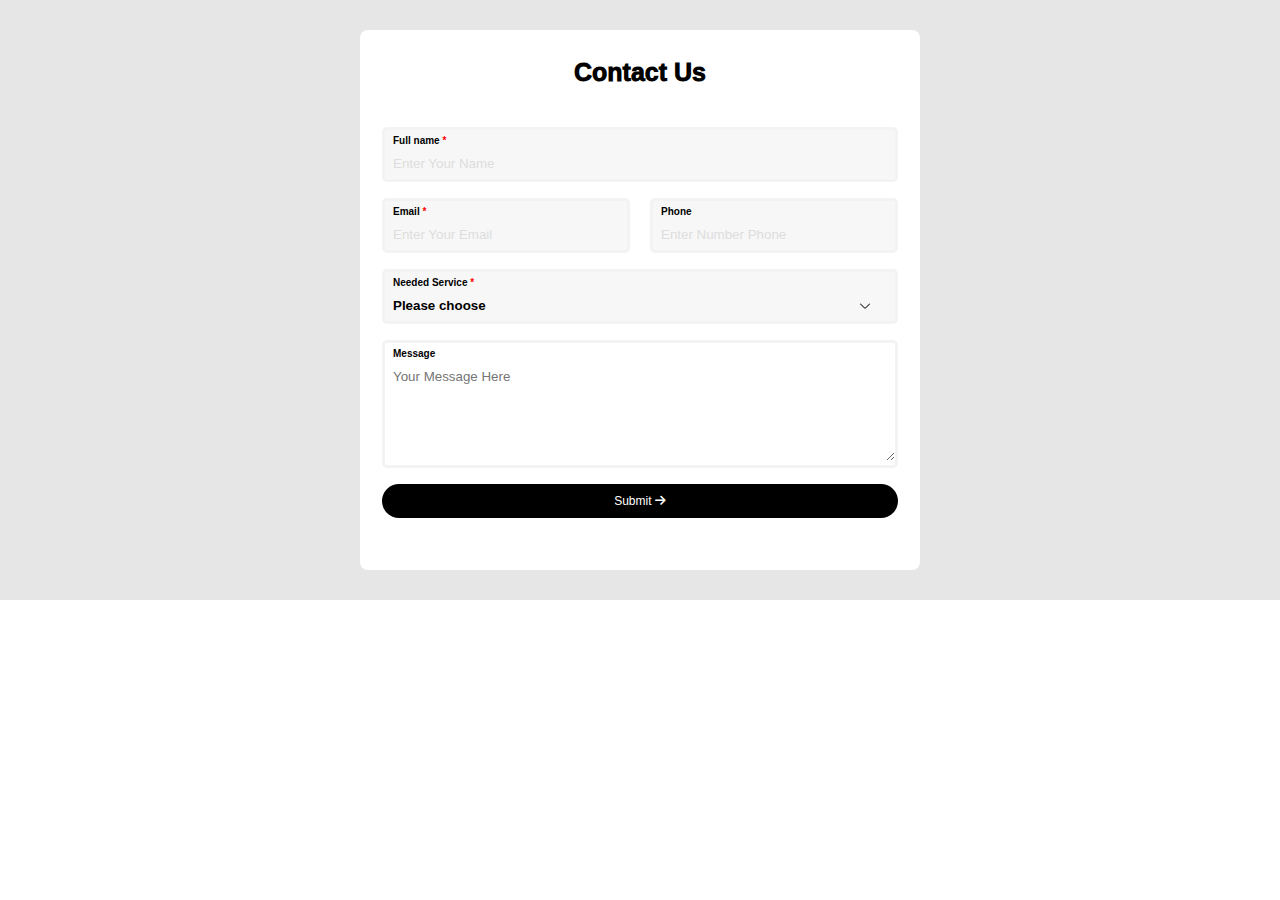
<file: Lab_Day3/Ex2_Day3_Ep1/index.html>
<!DOCTYPE html>
<html lang="en">
<head>
    <meta charset="UTF-8">
    <title>Template 1</title>
    <link rel="stylesheet" href="css/style.css">
    <link rel="stylesheet" href="https://cdnjs.cloudflare.com/ajax/libs/font-awesome/6.4.2/css/all.min.css">
</head>
<body>
    <div id="section_form">
        <div class="container">
            <div class="form_main">
                <div class="form_title">
                    <span class="content">Contact Us</span>
                </div>
                <div class="form_content">
                    <form action="" id="form">
                        <div class="input_1_col background_gray">
                            <label for="full_name" class="label">Full name</label><br>
                            <input type="text" name="full_name" id="full_name"
                                   class="background_gray" placeholder="Enter Your Name">
                        </div>

                        <div class="input_2_col">
                            <div class="input_1_col background_gray col-left">
                                <label for="email" class="label">Email</label><br>
                                <input type="text" name="email" id="email"
                                       class="background_gray" placeholder="Enter Your Email">
                            </div>
                            <div class="input_1_col background_gray col-right">
                                <label for="phone" class="label no_need">Phone</label><br>
                                <input type="text" name="phone" id="phone"
                                       class="background_gray" placeholder="Enter Number Phone">
                            </div>
                        </div>

                        <div class="input_1_col background_gray select_row">
                            <label for="needed_service_select" class="label">Needed Service</label><br>
                            <select name="needed_service" id="needed_service_select" class="background_gray">
                                <option value="">Please choose</option>
                                <option value="">Service 1</option>
                                <option value="">Service 2</option>
                                <option value="">Service 3</option>
                                <option value="">Service 4</option>
                            </select>
                        </div>

                        <div class="input_1_col message_box">
                            <label for="message" class="label no_need">Message</label><br>
                            <textarea name="message" id="message" placeholder="Your Message Here"></textarea>
                        </div>

                        <div class="input_1_col button_div">
                            <div id="submit_button">
                                <a href="#" class="a_submit">Submit <i class="fa-solid fa-arrow-right"></i></a>
                            </div>
                        </div>
                    </form>
                </div>
            </div>
        </div>
    </div>
</body>
</html>
</file>
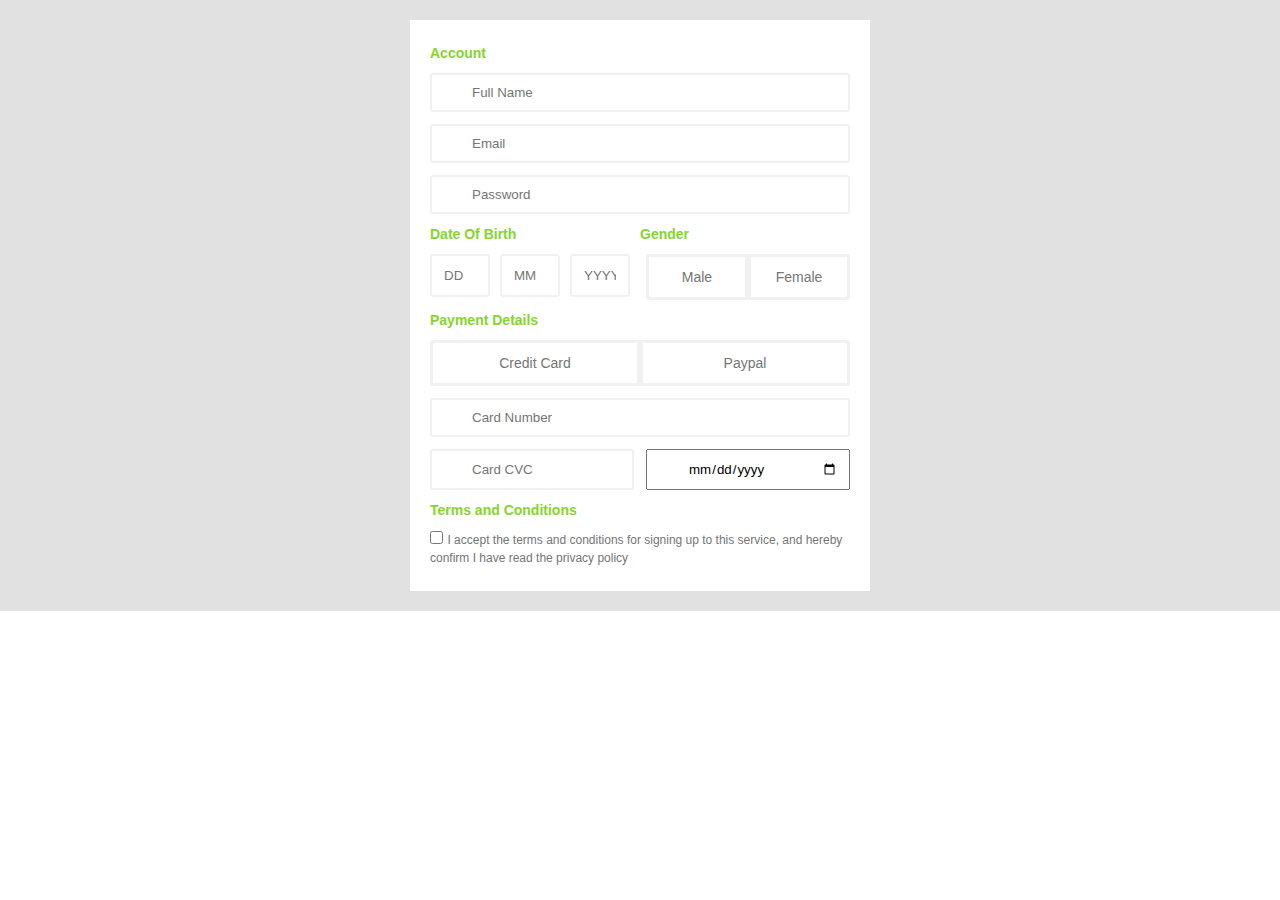
<file: Lab_Day3/Ex2_Day3_Ep2/index.html>
<!DOCTYPE html>
<html lang="en">
<head>
    <meta charset="UTF-8">
    <title>Template 2</title>
    <link rel="stylesheet" href="css/style.css">
    <link rel="stylesheet" href="https://cdnjs.cloudflare.com/ajax/libs/font-awesome/6.4.2/css/all.min.css">
</head>
<body>
<div id="section_signup">
    <div class="container">
        <div class="form_main">
            <form action="" id="form">
                <div class="title_content">
                    <div class="title">
                        <span class="title_header">Account</span>
                    </div>
                    <input type="text" id="full_name" placeholder="Full Name" class="full_row">
                    <input type="text" id="email" placeholder="Email" class="full_row">
                    <input type="text" id="password" placeholder="Password" class="full_row">
                </div>
                <div class="two_col margin_bottom">
                    <div class="title_content half_width">
                        <div class="title">
                            <span class="title_header">Date Of Birth</span>
                        </div>
                        <div class="three_col">
                            <input type="text" id="day" placeholder="DD" class="dob">
                            <input type="text" id="month" placeholder="MM" class="dob">
                            <input type="text" id="year" placeholder="YYYY" class="dob margin_right">
                        </div>
                    </div>
                    <div class="title_content half_width">
                        <div class="title">
                            <span class="title_header">Gender</span>
                        </div>
                        <div class="two_col no_margin_lr">
                            <div class="radio left margin_left">
                                <input type="radio" name="gender" id="male">
                                <label for="male" class=radio_rectangle>Male</label>
                            </div>
                            <div class="radio right">
                                <input type="radio" name="gender" id="female">
                                <label for="female" class="radio_rectangle">Female</label>
                            </div>
                        </div>
                    </div>
                </div>
                <div class="title_content">
                    <div class="title">
                        <span class="title_header">Payment Details</span>
                    </div>
                    <div class="two_col no_margin_lr margin_bottom">
                        <div class="radio left">
                            <input type="radio" name="payment" id="credit_card">
                            <label for="credit_card" class="credit_rectangle">Credit Card</label>
                        </div>
                        <div class="radio right">
                            <input type="radio" name="payment" id="paypal">
                            <label for="paypal" class="paypal_rectangle">Paypal</label>
                        </div>
                    </div>
                    <input type="text" name="card_number" id="card_number" placeholder="Card Number" class="full_row">
                    <div class="two_col margin_bottom">
                        <input type="text" name="cvc" id="cvc" placeholder="Card CVC" class="half_width margin_right half_row">
                        <input type="date" name="time" id="time" class="half_width margin_left half_row">
                    </div>
                </div>
                <div class="title_content">
                    <div class="title">
                        <span class="title_header">Terms and Conditions</span>
                    </div>
                    <div class="terms_content">
                        <input type="checkbox" name="terms" id="terms">
                        <label for="terms" class="terms">I accept the terms and conditions for signing up to this
                            service, and hereby confirm I have read the privacy policy
                        </label>
                    </div>
                </div>
            </form>
        </div>
    </div>
</div>
</body>
</html>
</file>
<file: HTML_Learning/style.css>
:root {
    --height: 300px;
}

* {
    margin: 0;
    padding: 0;
}

.top {
    background-color: #999;
    padding-bottom: 10%;
    border: 2px solid #000;
    margin: 1px;
}

/* Mục đích của dòng này là để clear float ở bên dưới section */
/*section::after {*/
/*    content: "";*/
/*    display: table;*/
/*    clear: both;*/
/*}*/

.div-left {
    float: left;
    width: 20%;
    height: var(--height);
    background-color: yellow;
}

.content {
    float: left;
    width: 80%;
    height: var(--height);
    background-color: #ccc;
}

.footer {
    width: 100%;
    height: auto;
    text-align: center;
    background-color: #eee;
    margin: 1px;
    border: 1px solid #000;
}

.header-2 {
    display: flex;
    justify-content: center;
    align-items: center;
    width: 100%;
    height: 50px;
    border: 1px solid #000;
}

.nav-2, .footer-2 {
    display: flex;
    justify-content: center;
    align-items: center;
    width: 100%;
    height: 50px;
    border-left: 1px solid #000;
    border-right: 1px solid #000;
    border-bottom: 1px solid #000;
}

.section-2 {
    display: flex;
}

.left-side-2 {
    display: flex;
    justify-content: center;
    align-items: center;
    float: left;
    width: 25%;
    height: 150px;
    border-left: 1px solid #000;
    border-right: 1px solid #000;
    border-bottom: 1px solid #000;
}

.content-2 {
    display: flex;
    justify-content: center;
    align-items: center;
    float: left;
    flex-grow: 1;
    border-right: 1px solid #000;
    border-bottom: 1px solid #000;
}

.footer-2 {
    margin-bottom: 24px;
}

.header-3 {
    display: flex;
    justify-content: center;
    align-items: center;
    width: 900px;
    height: 100px;
    border: 1px solid #000;
    margin-bottom: 12px;
    background-color: darkorange;
}

.company {
    display: flex;
    justify-content: center;
    align-items: center;
    width: 900px;
    height: 100px;
    border: 1px solid #000;
    background-color: #777;
    margin-bottom: 12px;
}

.title {
    width: 900px;
    text-align: center;
    margin-bottom: 12px;
}

.item-container {
    width: 900px;
    display: flex;
    flex-wrap: wrap;
    justify-content: space-between;
}

.item {
    width: 180px;
    height: 220px;
    margin: 30px;
    text-align: center;
    border: 2px solid #000;
    border-radius: 10px;
}

.footer-3 {
    display: flex;
    justify-content: center;
    align-items: center;
    width: 900px;
    height: 100px;
    border: 1px solid #000;
    background-color: #0a58ca;
}
</file>
<file: Lab_Day2/Ex1_Day2/css/style.css>
:root {
    --blue: #2dc0e8;
}

* {
    margin: 0;
    padding: 0;
    font-family: sans-serif;
}

.container {
    width: 1180px;
    margin-left: auto;
    margin-right: auto;
}

#section_normal_1 {
    background-color: #ffffff;
    border-bottom: 3px solid #d9d9d9;
}

#section_normal_1 .header_style {
    display: flex;
    height: 80px;
}

#section_normal_1 .sixteen {
    display: flex;
    justify-content: space-between;
}

#section_normal_1 .one-third {
    margin-top: 18px;
    flex-shrink: 1;
}

#section_normal_1 .two-thirds {
    display: flex;
    flex-direction: row-reverse;
    flex-shrink: 1;
}

#section_normal_1 .htext_style {
    margin-top: 28px;
    margin-right: 27px;
}

#section_normal_1 .pix_text {
    font-size: 16px;
    color: #b3b3b3;
}

#section_normal_1 .two-thirds a {
    margin-top: 18px;
    margin-right: 8px;
}

#section_normal_4_2 {
    display: flex;
    height: 670px;
    background-color: #333333;
    justify-content: center;
    align-items: center;
}

#section_normal_4_2 .sixteen {
    display: flex;
    justify-content: center;
    align-items: center;
}

#section_normal_4_2 .pix_container {
    margin-right: 40px;
}

#section_normal_4_2 .big_text.blue_text {
    font-size: 20px;
    font-weight: 700;
    color: var(--blue);
}

/* Because div have a more size than original content => Calculate margin or padding */
#section_normal_4_2 .big_title {
    font-size: 44px;
    font-weight: 700;
    color: #ffffff;
    margin-top: 17px;
    margin-bottom: 38px;
}

#section_normal_4_2 .normal_text.light_gray {
    color: #989898;
    font-size: 16px;
    margin-bottom: 34px;
}

#section_normal_4_2 .pix_button.blue_bg {
    display: flex;
    width: 134px;
    text-decoration: none;
    padding: 18px 23px;
    justify-content: space-between;
    align-items: center;
    background-color: var(--blue);
    border-radius: 5px;
    color: #ffffff;
    box-shadow: 0 4px #249aba;
    transition: 0.5s ease-out;
}

#section_normal_4_2 .pix_button.blue_bg:hover {
    background-color: rgba(45, 192, 232, .8);
    box-shadow: 0 0;
}

#section_normal_4_2 .pixicon-eye {
    /* Với SVG khi CSS màu bằng thẻ img cần sử dụng jQuery */
    width: 20px;
    align-items: center;
    /* Margin lại khoảng space-between của flexbox */
    margin-left: 8px;
}

#section_normal_4_2 .pix_button span {
    font-size: 16px;
    font-weight: 700;
    margin-right: 8px;
    margin-top: 2px;
}

#section_normal_6 .envato_unbounce {
    display: flex;
    background-color: #eeeeee;
    border-bottom: 4px solid #dddddd;
    padding-bottom: 52px;
    overflow: auto;
}

/*  2 option to clear float
    Op 1: Clearing float by ::after and ::after must be superclass of class using float:
        #section_normal_6 .container::after {
            content: "";
            display: table;
            clear: both;
        }
    Op 2: Clearing float by overflow:hidden:
        #section_normal_6 .container {
        overflow: hidden;
        }   */
#section_normal_6 .container {
    /* overflow: hidden: Khi nội dung vượt ra khỏi vùng chứa, nó sẽ bị ẩn đi */

    /* Set height của .container bằng .envato_unbounce để 2 div này trùng chiều cao với nhau,
     tránh việc không thể hiển thị nội dung khi overflow: hidden (nếu không set thì container
     sẽ tự động bằng với phần tử cuối => Không box-shadow xuống dưới được */
    /*height: 390px;*/
}

#section_normal_6 .L1_style {
    text-align: center;
    font-size: 28px;
    margin-top: 49px;
    color: #696969;
}

#section_normal_6 .L2_style {
    text-align: center;
    font-size: 18px;
    margin-top: 24px;
    margin-bottom: 66px;
    color: #b9b9b9;
    font-weight: 400;
}

#section_normal_6 .columns {
    display: flex;
    width: 572px;
}

#section_normal_6 .columns.alpha {
    display: inline-block;
    margin-right: 18px;
    float: left;
}

#section_normal_6 .columns.omega {
    display: inline-block;
    float: right;
}

#section_normal_6 .logo_style {
    border-radius: 50%;
}

#section_normal_6 .txt.editContent, #section_normal_6 .env_st .pix_text {
    font-size: 14px;
}

#section_normal_6 .txt.editContent {
    margin-bottom: 20px;
}

#section_normal_6 .box_1, #section_normal_6 .box_2 {
    display: flex;
    height: 140px;
    border-radius: 10px;
    box-shadow: 0 4px #dddddd;
}

#section_normal_6 .b_style {
    display: flex;
    align-items: center;
    background-color: #f5f5f5;
    padding: 0 18px;
    border-radius: 10px 0 0 10px;
}

#section_normal_6 .txt_style {
    display: flex;
    flex-direction: column;
    justify-content: center;
    padding: 0 18px;
    background-color: #ffffff;
    border-radius: 0 10px 10px 0;
}

#section_normal_6 .env_st .pix_text {
    color: #65a9fc;
}

#section_agency_5 .foot_st {
    display: flex;
}

#section_agency_5 .center_text {
    text-align: center;
}

#section_agency_5 .f1_style {
    margin-top: 74px;
    color: #5b9a68;
    font-size: 32px;
}

#section_agency_5 .f2_style {
    margin-top: 36px;
    width: 660px;
    margin-left: auto;
    margin-right: auto;
    font-size: 16px;
}

#section_agency_5 .second_link {
    display: inline-block;
    margin-top: 36px;
    padding: 28px 40px;
    background-color: transparent;
    border: 3px solid #4d8c5a;
    transition: 0.5s ease-out;
}

#section_agency_5 .second_link a {
    text-decoration: none;
    color: #4d8c5a;
    font-weight: 700;
    font-size: 22px;
}

#section_agency_5 .second_link:hover {
    background-color: #4d8c5a;
    transition: 0.5s ease-out;
}

#section_agency_5 .second_link:hover a{
    color: #ffffff;
}

#section_agency_5 .rights_st {
    margin-top: 54px;
    margin-bottom: 8px;
}

#section_agency_5 .center_btn {
    margin-top: 38px;
    margin-bottom: 52px;
}

@media screen and (max-width: 1180px) {
    #section_normal_6 .columns.alpha {
        margin-left: 5%;
        margin-right: .5%;
        width: 400px;
    }

    #section_normal_6 .columns.omega {
        width: 400px;
        margin-left: .5%;
        margin-right: 5%;
    }
}
</file>
<file: Lab_Day2/Ex2_Day2/css/style.css>
* {
    padding: 0;
    margin: 0;
    font-family: Tahoma, Arial, sans-serif;
}

.container {
    width: 1180px;
    margin: 0 auto;
}

#section_text_2 {
    display: flex;
    height: 120px;
    background-color: #f3f3f3;
}

#section_text_2 .container {
    display: flex;
    justify-content: space-between;
}

#section_text_2 .alpha {
    margin-top: 32px;
}

#section_text_2 .omega a {
    display: inline-block;
    text-decoration: none;
    color: #ffffff;
    font-weight: 700;
    padding: 16px 22px;
    margin-top: 28px;
    background-color: #f77825;
    border-radius: 3px;
}

#section_header_1 .header_style {
    display: flex;
    height: 100px;
    background-color: #ffffff;
}

/* Inherit height */
#section_header_1 .container, #section_header_1 .firas2,
#section_header_1 .navbar, #section_header_1 .containerss {
    height: inherit;
}

#section_header_1 .navbar-header {
    display: none;
}

#section_header_1 .containerss {
    display: flex;
    flex-direction: row-reverse;
    justify-content: space-between;
    align-items: center;
}

#section_header_1 ul {
    list-style-type: none;
}

#section_header_1 li {
    display: inline-block;
}

#section_header_1 a {
    text-decoration: none;
    color: #7f7f7f;
    font-weight: 700;
    margin-right: 52px;
}

#section_slider {
    background-color: #f3f3f3;
}

#section_gym_4 .top_padding {
    display: flex;
    justify-content: space-between;
    text-align: center;
    padding-top: 100px;
    padding-bottom: 24px;
}
#section_gym_4 .img_gym_st img {
    border-radius: 50%;
}

#section_gym_4 .text_gym_style {
    margin-top: 28px;
}

#section_gym_4 .gym_st {
    font-size: 20px;
    font-weight: 700;
}

#section_gym_4 .gym_text {
    margin-top: 30px;
    line-height: 1.5;
}

#section_gym_4 .link_3_btn {
    display: inline-block;
    margin-top: 28px;
    padding: 18px 21px 12px;
    background-color: #ff8833;
    border-radius: 3px;
}

#section_gym_4 .link_3_btn a {
    text-decoration: none;
    color: #ffffff;
    font-weight: 700;
}

#section_intro_title {
    background-color: #f3f3f3;
    padding-top: 12px;
    padding-bottom: 86px;
}

#section_intro_title .container {
    display: flex;
    justify-content: space-between;
}

#section_intro_title .one-third {
    text-align: center;
    width: 370px;
    border: 3px solid #999999;
    border-radius: 3px;
}

#section_intro_title ul {
    list-style-type: none;
}

#section_intro_title .big_title {
    font-size: 48px;
    font-weight: 700;
    margin-top: 48px;
}

#section_intro_title .big_title.blue_text {
    color: #2dc0e8;
}

#section_intro_title .big_title.orange {
    color: #f77825;
}

#section_intro_title .light_gray {
    color: #999999;
}

#section_intro_title .light_gray.editContent {
    margin-bottom: 62px;
}

#section_intro_title .pix_text {
    margin-bottom: 42px;
}

#section_intro_title .active_bg_open {
    display: inline-block;
    text-decoration: none;
    margin-bottom: 42px;
    color: #ffffff;
    padding: 24px 28px;
    background-color: #2dc0e8;
    border-radius: 3px;
}

#section_party_3 {
    background-color: #191919;
}

#section_party_3 .sixteen {
    position: relative;
    padding-top: 86px;
    padding-bottom: 74px;
}

/* Position relative to .sixteen, and .sixteen have height = .text_input
    -> Not need top (top = 0)   */
#section_party_3 .text_input {
    text-align: center;
    width: 560px;
    position: relative;
    top: 0;
    left: 50%;
    transform: translateX(-50%);
    padding-bottom: 24px;
    background-color: #151515;
}

#section_party_3 .headtext_style {
    position: relative;
    color: #ffffff;
    padding-bottom: 30px;
    padding-top: 64px;
    font-size: 24px;
}

#section_party_3 .headtext_style::after {
    content: "";
    width: 100px;
    height: 8px;
    position: absolute;
    top: 114px;
    right: 50%;
    transform: translateX(50%);
    background: #1c8ff5;
}

#section_party_3 .editContent .subtext_style {
    color: #787677;
    font-size: 20px;
    margin: 34px 50px 44px 50px;
}

#result {
    display: flex;
    flex-direction: column;
}

#result #name, #result #email, #result #submit_btn_15 {
    margin: 12px 27px;
    height: 56px;
    border-radius: 3px;
}

#result input {
    padding-left: 22px;
}

#result #submit_btn_15 {
    background: #2d86ee;
    color: #ffffff;
    font-size: 16px;
}

#hidden_pix_15 {
    display: none;
}
#section_party_4 {
    background-color: #151515;
}
#section_party_4 .sixteen {
    padding: 36px 0 18px 0;
}

/* Clear float */
#section_party_4 .sixteen::after {
    content: "";
    display: block;
    height: 0;
    clear: both;
    visibility: hidden;
}

#section_party_4 .seven {
    float: left;
}

#section_party_4 .seven .rights_st,
#section_party_4 .likes_st {
    color: #a9a5a1;
}

#section_party_4 .seven .pixfort_st {
    color: #1c8fee;
    font-weight: 700;
}

#section_party_4 .nine, #section_party_4 .likes_st {
    float: right;
}

#section_party_4 .bottom-icons {
    list-style-type: none;
}
</file>
<file: Lab_Day2/Ex3_Day2/css/style.css>
* {
    padding: 0;
    margin: 0;
    font-family: Tahoma, Arial, sans-serif;
}

.container {
    position: relative;
    width: 1180px;
    margin: 0 auto;
}

#section_header_2_dark .header_nav_1 {
    display: flex;
}

#section_header_2_dark {
    background-color: #333333;
}

#section_header_2_dark .containerss {
    display: flex;
    justify-content: space-between;
    align-items: center;
}

#section_header_2_dark .navbar-header .navbar-toggle {
    display: none;
}

#section_header_2_dark .navbar-header .pix_nav_logo,
#section_header_2_dark .navbar-collapse {
    margin: 30px 0;
    padding: 0;
}

#section_header_2_dark .navbar-right ul {
    list-style-type: none;
}

#section_header_2_dark .navbar-right li {
    display: inline-block;
}

#section_header_2_dark .navbar-right .text_span {
    color: #ffcc33;
}

#section_header_2_dark .navbar-right li a {
    text-decoration: none;
    color: #cccccc;
    margin-right: 50px;
    font-weight: 700;
}

#section_header_2_dark .propClone.icon-item > a {
    margin-right: 0;
    margin-left: 27px;
}

#section_pix_4 {
}

#section_pix_4 .has-video {
    position: relative;
    overflow: hidden;
}

#section_pix_4 .has-video .section_video {
    /*overflow: hidden;*/
    z-index: 10;
    background: #eee;
}

#section_pix_4 .has-video .section_video video {
    position: absolute;
    top: 0;
    left: 0;
    min-width: 100%;
    min-height: 100%;
    z-index: 2;
    background-size: cover;
}

#section_pix_4 .section_wrapper.clearfix {
    padding: 100px 0;
    display: flex;
    position: relative;
    text-align: center;
    background: rgba(0, 0, 0, .5);
    /* z-index to bring .section_wrapper up */
    z-index: 10;
}

#section_pix_4 .sixteen .title_style{
    padding-top: 160px;
    font-size: 48px;
    font-weight: 600;
    color: #ffffff;
}

#section_pix_4 .sixteen .subtitle_style {
    padding: 42px 0;
    max-width: 750px;
    margin: 0 auto;
    color: #ffffff;
}

#section_pix_4 .email_subscribe {
    background: rgba(20, 19, 21, .7);
    display: inline-block;
}

#section_pix_4 #contact_form #email {
    margin: 18px;
    width: 300px;
    padding: 15px 0;
}

#contact_form input {
    padding-left: 22px !important;
}

#contact_form #subscribe_btn_1 {
    margin: 18px 18px 18px 0;
    padding: 14px;
    background-color: #f1c232;
    color: #ffffff;
}

#section_pix_4 .note_st {
    margin-top: 32px;
    color: #ffffff;
}

#hidden_pix_1, #hidden_pix_6 {
    display: none;
}

#section_university_5 {
    padding-bottom: 82px;
}

#section_university_5 .join_us_section {
    display: flex;
}

#section_university_5 .sixteen {
    display: flex;
    padding-top: 36px;
}

#section_university_5 .zone_left {
    display: flex;
    flex-direction: column;
}

#section_university_5 .psingle_item, #section_university_5 .icon_st, #section_university_5 .text_st {
    display: inline-block;
}

#section_university_5 .psingle_item {
    display: flex;
    justify-content: center;
    margin-bottom: 63px;
}

#section_university_5 .text_st {
    display: flex;
    flex-direction: column;
    justify-content: space-between;
    margin-left: 36px;
}

#section_university_5 .title_st {
    margin-top: 10px;
    font-size: 20px;
}

#section_university_5 .subject_st {
    margin-bottom: 16px;
    color: #b4b4b4;
}

#section_university_5 .six {
    margin-left: 44px;
}

#section_university_5 .substyle {
    padding: 46px 22px 28px;
    background: #ebeaea ;
}

#section_university_5 .title-style {
    font-size: 20px;
}

#section_university_5 .text-style {
    color: #b4b4b4;
}

#section_university_5 .substyle #contact_form {
    display: flex;
    flex-direction: column;
    width: 350px;
}

#section_university_5 #contact_form input,
#section_university_5 #contact_form .select_st,
#submit_btn_6 {
    margin: 12px 0;
    height: 60px;
}

#section_university_5 #contact_form select {
    padding-left: 22px;
    width: 100%;
    height: 60px;
}

#submit_btn_6 {
    display: inline-block;
    padding: 0 120px;
    background-color: #7cc576;
    color: #ffffff;
    border: none;
    border-radius: 3px;
}

#section_ecourse_7 {
    background: #f6f6f6;
}

#section_ecourse_7 .foot_st {
    display: flex;
    padding: 38px 0;
}

#section_ecourse_7 .sixteen {
    display: flex;
    justify-content: space-between;
    align-items: center;
    color: #aeaeae;
}

#section_ecourse_7 .pixfort_st {
    color: #6d4a9b;
    font-weight: 700;
}

#section_ecourse_7 .nine .socbuttons {
    display: flex;
    flex-direction: row-reverse;
    align-items: center;
}

#section_ecourse_7 .soc_icons {
    padding: 10px;
    background-color: #e9e9e9;
    border-radius: 3px;
}

#section_ecourse_7 .socbuttons ul {
    list-style-type: none;
}

#section_ecourse_7 .socbuttons li {
    display: inline-block;
}

#section_ecourse_7 .likes_st {
    margin-right: 18px;
}

#section_ecourse_7 .fa-facebook-f, #section_ecourse_7 .fa-twitter {
    padding-right: 16px;
}
</file>
<file: Lab_Day3/Ex2_Day3_Ep1/css/style.css>
* {
    padding: 0;
    margin: 0 auto;
    font-family: Tahoma, Arial, sans-serif;
    box-sizing: border-box;
}

.container {
    width: 960px;
    margin: 0 auto;
}

#section_form {
    display: flex;
    background-color: #e6e6e6;
}

#section_form .form_title {
    text-align: center;
    font-size: 25px;
    font-weight: 1000;
}

#section_form .form_main {
    margin: 30px 200px;
    padding: 28px 22px 36px;
    background-color: #ffffff;
    border-radius: 8px;
}

#section_form #form {
    display: flex;
    flex-direction: column;
    flex-wrap: wrap;
}

#section_form .form_content {
    margin-top: 40px;
}

#section_form .form_content .input_1_col,
#section_form .form_content .input_2_col{
    width: 100%;
    margin-bottom: 16px;
}

#section_form .form_content .input_1_col {
    border: 3px solid #f3f3f3;
    border-radius: 5px;
}

#section_form .form_content .input_2_col {
    display: flex;
    width: 100%;
}

#section_form .form_content label {
    padding-left: 8px;
    font-size: 10px;
    font-weight: 600;
}

#section_form .form_content label::after {
    content: " *";
    color: red;
}

#section_form .form_content .no_need::after {
    content: "";
}

#section_form .form_content input {
    width: 100%;
    padding: 8px;
    border: none;
    outline: none;
}

#section_form .form_content input::placeholder {
    color: #dddddd;
}

#section_form .input_1_col.col-left {
    margin-right: 10px;
    margin-bottom: 0;
}

#section_form .input_1_col.col-right {
    margin-left: 10px;
    margin-bottom: 0;
}

#section_form .form_content .input_1_col select {
    width: 100%;
    padding: 8px;
    font-weight: 600;
    appearance: none;
    background-image: url('../images/angle-down.png');
    background-size: 10px;
    background-repeat: no-repeat;
    background-position: top 50% right 5%;
    border: none;
    outline: none;
}

#section_form .form_content .message_box {
    background-color: #ffffff;
}

#section_form .form_content #message {
    width: 100%;
    height: 100px;
    padding: 8px;
    resize: vertical;
    border: none;
    outline: none;
}

#section_form .form_content .input_1_col.button_div {
    border: none;
    background-color: #000000;
    text-align: center;
    border-radius: 30px;
}

#section_form #submit_button a {
    text-decoration: none;
    color: #ffffff;
    display: block;
    padding: 10px 0;
    font-size: 12px;
    border-radius: 30px;
}

#section_form .background_gray {
    background-color: #f7f7f7;
}
</file>
<file: Lab_Day3/Ex2_Day3_Ep2/css/style.css>
* {
    margin: 0;
    padding: 0;
    font-family: Tahoma, Arial, sans-serif;
    box-sizing: border-box;
}

#section_signup {
    background: #e1e1e1;
    padding: 20px 0;
}

#section_signup .container {
    width: 960px;
    margin: 0 auto;
}

#section_signup .form_main {
    margin: 0 250px;
    padding: 25px 20px;
    background: #ffffff;
}

#section_signup .title_content {
    display: flex;
    flex-direction: column;
}

#section_signup .title {
    margin-bottom: 12px;
    font-size: 14px;
    color: #85d52e;
    font-weight: 700;
}

#section_signup input[type="text"] {
    border-radius: 3px;
    border: 2px solid #f1f1f1;
    transition: 0.3s ease-out;
}

#section_signup input[type="text"].full_row {
    padding: 10px 10px 10px 40px;
    width: 100%;
    margin-bottom: 12px;
    border: 2px solid #f1f1f1;
}

#section_signup .two_col {
    display: flex;
    flex-direction: row;
    width: 100%;
}

#section_signup .half_width {
    width: 50%;
}

#section_signup .three_col {
    width: 100%;
    display: flex;
}

#section_signup input[type="text"].dob {
    padding: 12px;
    width: 100%;
    margin-right: 10px;
}

#section_signup input[type="text"]:focus {
    border: 2px solid #85d52e;
    outline: none;
}

#section_signup .two_col.margin_bottom {
    margin-bottom: 12px;
}

input[type="radio"] {
    display: none;
}

.two_col.no_margin_lr {
    display: flex;
    border-radius: 3px;
}

.half_row {
    padding: 10px 10px 10px 40px;
}

.terms {
    font-size: 12px;
}

input#terms:checked {
    color: #85d52e;
}

.radio {
    font-size: 14px;
    width: 50%;
    border: 3px solid #f1f1f1;
}

.radio.left.ml {
    margin-left: 10px;
}

.left {
    border-radius: 3px 0 0 3px;
}

.right {
    border-radius: 0 3px 3px 0;
}

.margin_left {
    margin-left: 6px;
}
.margin_right {
    margin-right: 6px;
}

label {
    color: #757575;
    display: block;
    padding: 12px 20px;
    box-sizing: border-box;
    text-align: center;
    transition: 0.3s ease-out;
}

label.terms  {
    display: inline;
    padding: 0;
    border: 0;
    transition: none;
}

input[type="radio"]:checked + label {
    background-color: green;
    color: #ffffff;
}
</file>
